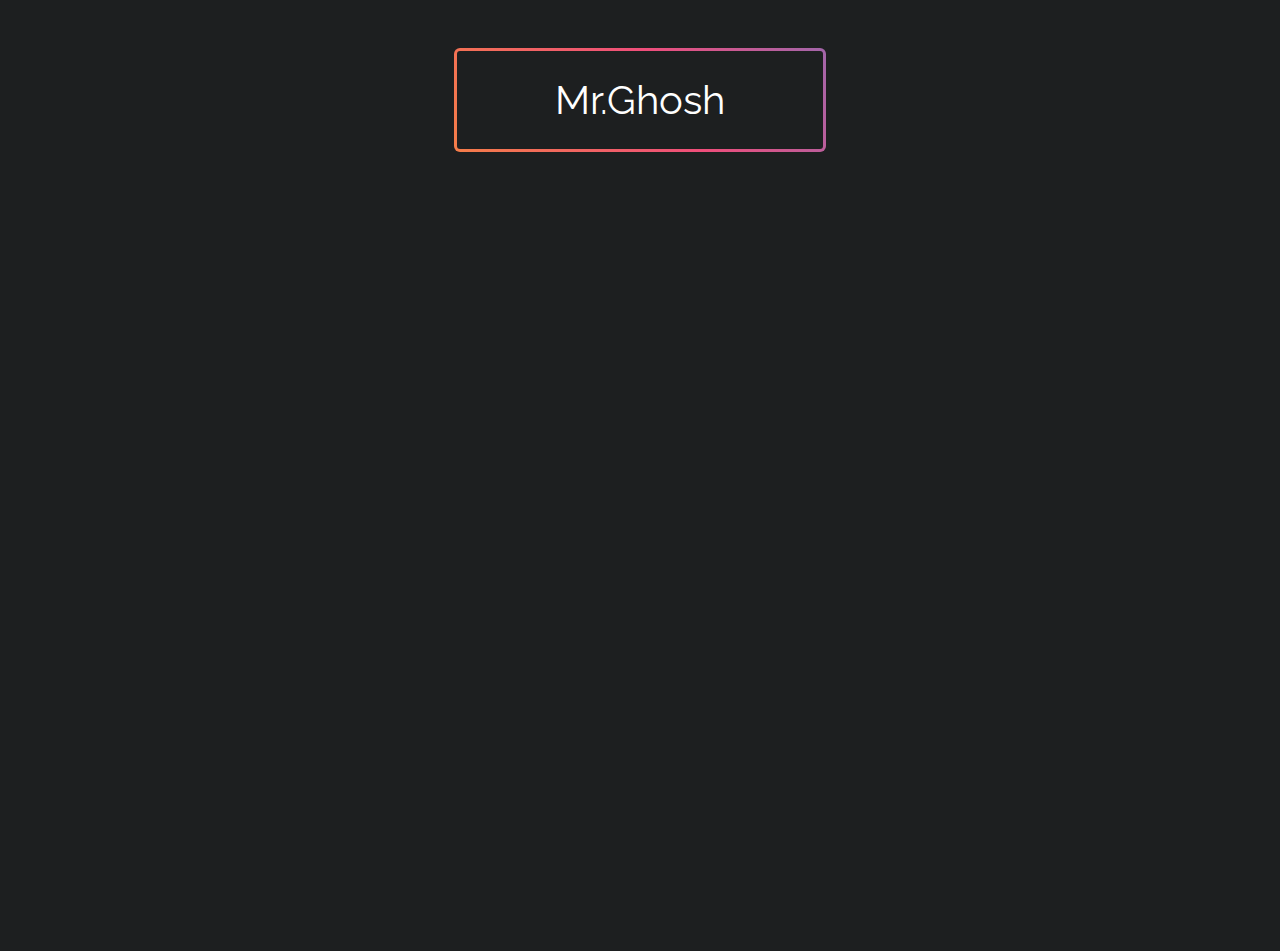
<file: index.html>
<!DOCTYPE html>
<html lang="en">

<head>
<meta name="viewport" content="width=device-width, initial-scale=1.0">
<meta charset="utf-8">
<title>Mr.Ghosh</title>
<style>
@import url('https://fonts.googleapis.com/css?family=Raleway:200');
@import url('https://fonts.googleapis.com/css?family=Inconsolata');

html, body {
  height: 100%;
}
body {
  //display: flex;
  //justify-content: center;
  //align-items: center;
  height: 100%;
  background: #1D1F20;
  overflow:hidden;
  padding-top:4%
}
#box {
  display: flex;
  align-items: center;
  justify-content: center;
  width: 25%;
  min-width:200px;
  //height: auto;
  color: white;
  font-family: 'Raleway';
  font-size: 2.5rem;
  padding:2%;
}
.gradient-border {
  --borderWidth: 3px;
  background: #1D1F20;
  position: relative;
  border-radius: var(--borderWidth);
}
.gradient-border:after {
  content: '';
  position: absolute;
  top: calc(-1 * var(--borderWidth));
  left: calc(-1 * var(--borderWidth));
  height: calc(100% + var(--borderWidth) * 2);
  width: calc(100% + var(--borderWidth) * 2);
  background: linear-gradient(60deg, #f79533, #f37055, #ef4e7b, #a166ab, #5073b8, #1098ad, #07b39b, #6fba82);
  border-radius: calc(2 * var(--borderWidth));
  z-index: -1;
  animation: animatedgradient 3s ease alternate infinite;
  background-size: 300% 300%;
}


@keyframes animatedgradient {
	0% {
		background-position: 0% 50%;
	}
	50% {
		background-position: 100% 50%;
	}
	100% {
		background-position: 0% 50%;
	}
}

.info1{
	color:white;
	font-family: 'Inconsolata', monospace;
	padding-top:2%;
	font-size: 1.5rem;
}
.info2{
	color:white;
	padding-top:4%;
	font-size: .8rem;
	font-family: 'Raleway';
}
a:link {
    color: white;
	text-decoration: none;
}
a:visited {
    color: white;
	text-decoration: none;
}
a:hover {
    color: hotpink;
	text-decoration: underline;
}

a:active {
    color: white;
	text-decoration: none;
}
</style>
</head>

<body style="margin-top: 0; padding-bottom:0;">

<center><div class="gradient-border" id="box">Mr.Ghosh</div></center>

</body>



</html>
</file>
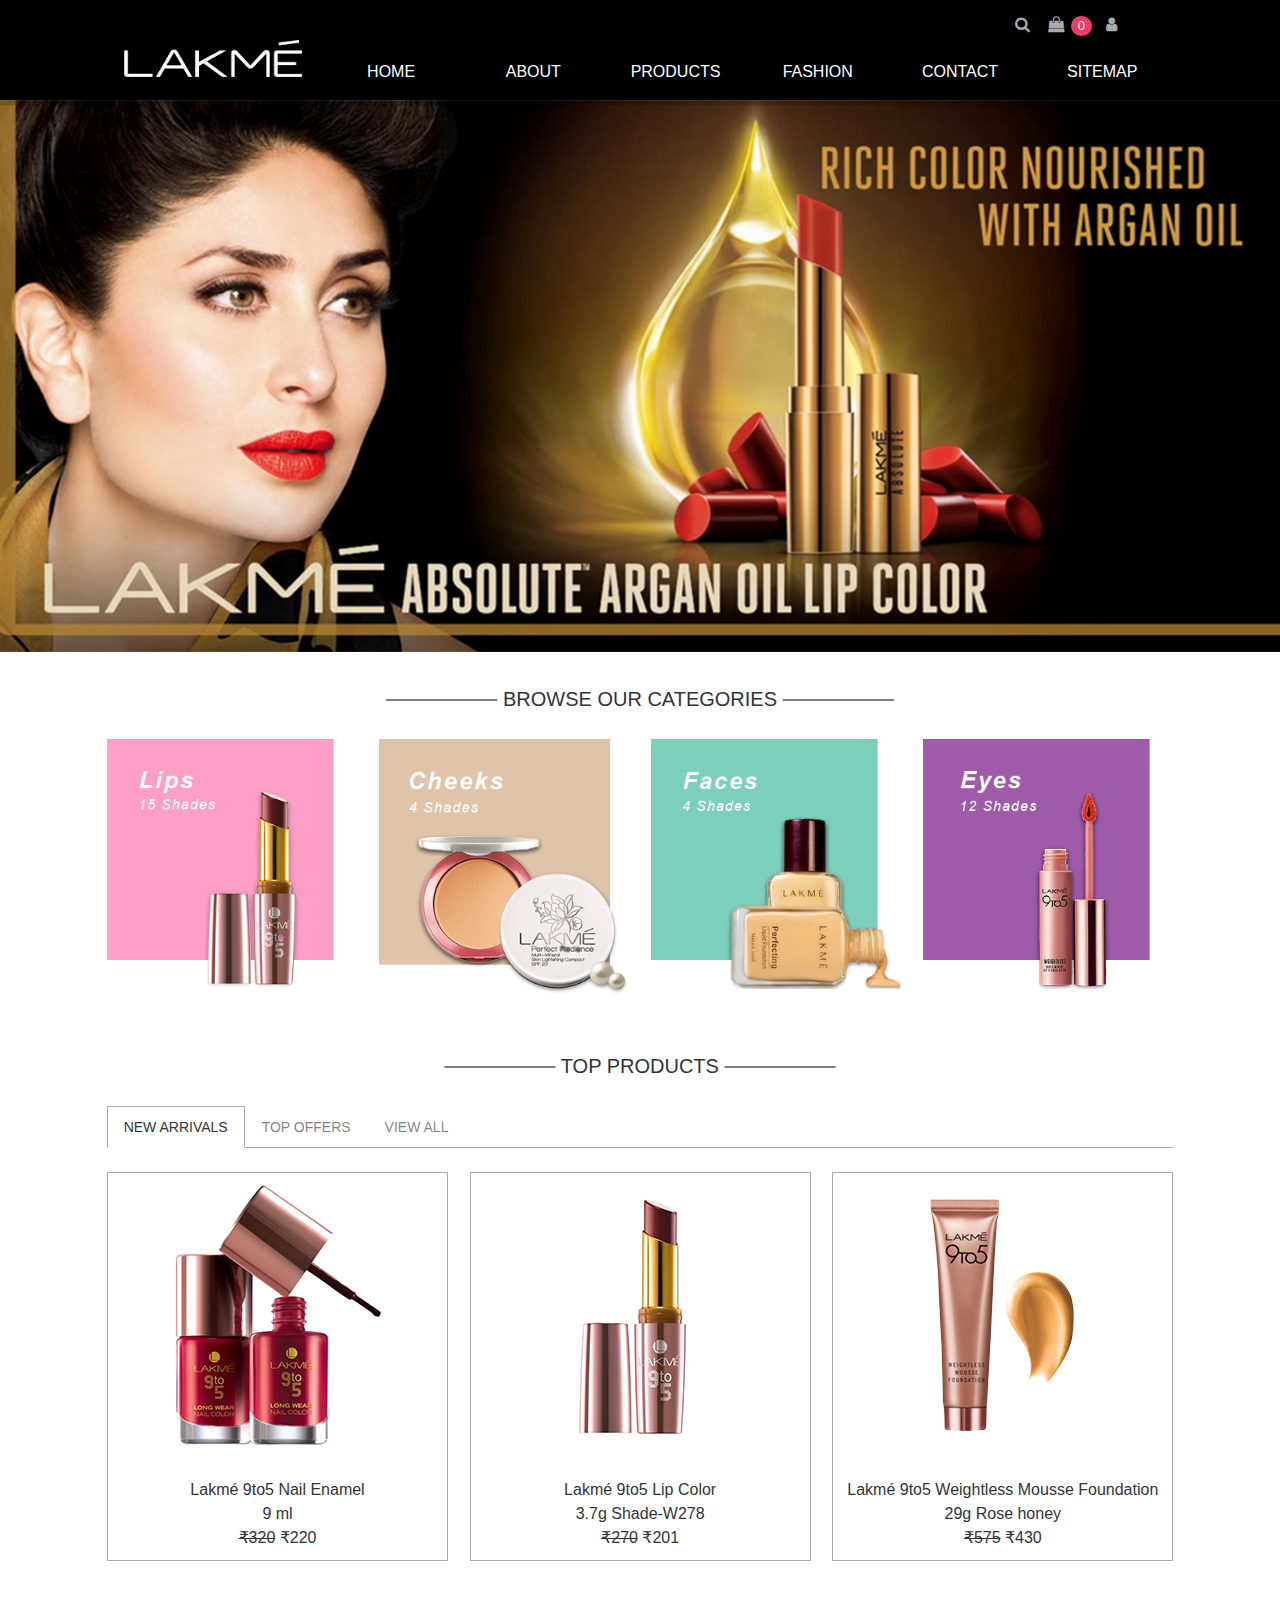
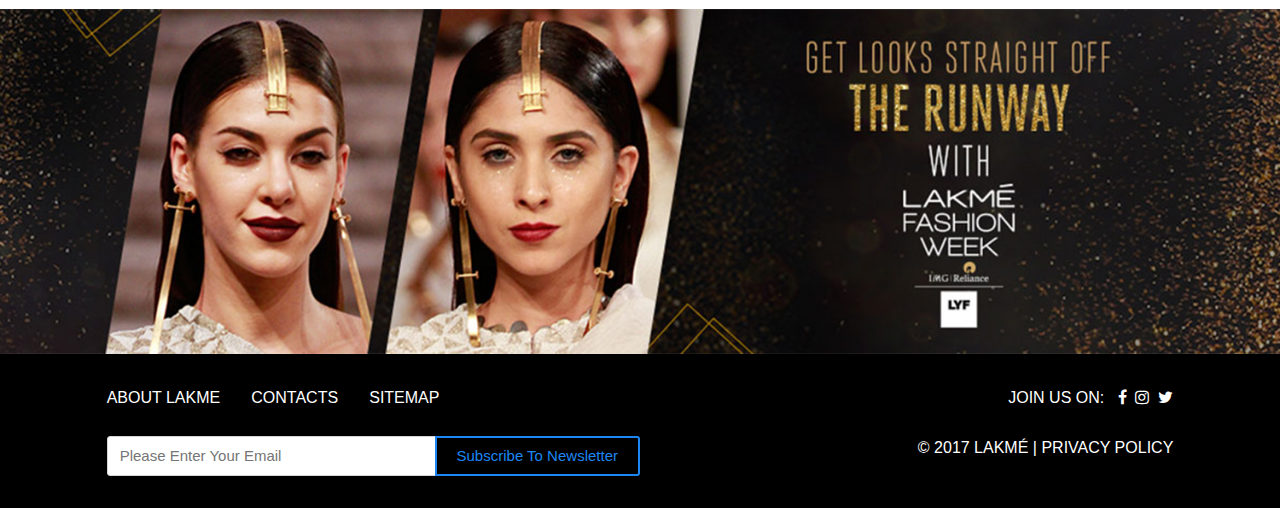
<file: projects/Arena Animation-v1/index.html>
<!doctype html>
<html>
<head>
<meta charset="utf-8">
<meta name="viewport" content="width=device-width, initial-scale=1.0, maximum-scale=1">
<title>LAKM&#201; INDIA</title>
<link type="text/css" rel="stylesheet" href="css/font-awesome.min.css" media="screen">
<link type="text/css" rel="stylesheet" href="css/kube.min.css" media="screen">
<link rel="stylesheet" href="css/wallop.css">
<link rel="stylesheet" href="css/wallop--fade.css">
<link type="text/css" rel="stylesheet" href="css/main.css" media="screen">
<script src="js/jquery.min.js"></script>
<script src="js/kube.min.js"></script>
<script src="js/wallop.min.js"></script>
</head>
<body>

<!--=============================================================================START Show header for large screens-->
<div class="row header hide-sm" data-component="sticky_disabled">
	<div class="col col-1">

	</div>
    <div class="col col-2">
		<div class="row align-center">
			<div class="col col-10 logo"><img class="logo_img" src="img/logo.png" alt="" width="200px" height="auto" border="0"/></div>
		</div>
	</div>
    <div class="col col-8">
		<div class="row header_1">
			<div class="col col-9"></br></div>
			<div class="col col-3 account">
				<span id="account_1"><i class="fa fa-search fa-white fa-fw" aria-hidden="true"></i>&nbsp&nbsp&nbsp<span onclick="show_cart_popup()"><i class="fa fa-shopping-bag fa-white fa-fw" aria-hidden="true"></i>
				<!--<span class="fa-stack">
				<i class="fa fa-circle fa-stack-2x"></i>
				<strong class="fa-stack-1x" style="color:white;" id="cart_count"></strong>
				</span>-->
				<span id="cart_count" class="label badge error">0</span></span>&nbsp&nbsp<i class="fa fa-user fa-white fa-fw" aria-hidden="true"></i></span>
			</div>
		</div>
		<div class="row header_1 menu hide-sm">
			<div class="col col-2 menu_item">HOME</div>
			<div class="col col-2 menu_item">ABOUT</div>
			<div class="col col-2 menu_item">PRODUCTS</div>
			<div class="col col-2 menu_item">FASHION</div>
			<div class="col col-2 menu_item">CONTACT</div>
			<div class="col col-2 menu_item">SITEMAP</div>
		</div>
	</div>
	<div class="col col-1"></div>
</div>
<!--END Show header for large screens=============================================================================-->

<!--=============================================================================START Show Different header in small screens-->
<div class="row show-sm" data-component="sticky">
	<div class="col col-12 sm_header1">
		<a href="#" class="sm_menu show-sm" data-component="offcanvas" data-target="#offcanvas-left"><i class="kube-menu"></i></a>&nbsp&nbsp
		<img src="img/logo.png" alt="" width="100" height="auto" border="0" />
		<span id="sm_account">
			<i class="fa fa-search fa-white fa-fw" aria-hidden="true"></i>&nbsp&nbsp<span onclick="show_cart_popup()"><i class="fa fa-shopping-bag fa-white fa-fw" aria-hidden="true"></i><span id="cart_count_sm" class="label badge error">0</span></span>&nbsp&nbsp<i class="fa fa-user fa-white fa-fw" aria-hidden="true"></i>
		</span>
	</div>
</div>
<div id="offcanvas-left" class="hide">
    <nav>
		<p style="text-align:center;"><span style='color:grey;text-decoration:line-through'><span style='color:white'>____</span></span> MENU <span style='color:grey;text-decoration:line-through'><span style='color:white'>____</span></span></p>
        <ul>
            <li><a href="" style="color:black;">HOME</a></li><br>
            <li><a href="" style="color:black;">ABOUT</a></li><br>
            <li><a href="" style="color:black;">PRODUCTS</a></li><br>
            <li><a href="" style="color:black;">FASHION WEEK</a></li><br>
            <li><a href="" style="color:black;">CONTACT</a></li><br>
            <li><a href="" style="color:black;">SITEMAP</a></li>
        </ul>
    </nav>
</div>
<!--END Show Different header in small screens=============================================================================-->

<!--=============================================================================START sticky header-->
<div class="row hide-sm" data-component="sticky" style="display:none;" id="sticky_header">
	<div class="col col-12 sm_header1">
		<a href="#" class="sm_menu show-sm_disable" data-component="offcanvas" data-target="#offcanvas-left"><i class="kube-menu"></i></a>&nbsp&nbsp
		<img src="img/logo.png" alt="" width="100" height="auto" border="0" />
		<span id="sm_account">
			<i class="fa fa-search fa-white fa-fw" aria-hidden="true"></i>&nbsp&nbsp<span onclick="show_cart_popup()"><i class="fa fa-shopping-bag fa-white fa-fw" aria-hidden="true"></i><span id="cart_count_sm" class="label badge error">0</span></span>&nbsp&nbsp<i class="fa fa-user fa-white fa-fw" aria-hidden="true"></i>
		</span>
	</div>
</div>
<div id="offcanvas-left" class="hide">
    <nav>
		<p style="text-align:center;"><span style='color:grey;text-decoration:line-through'><span style='color:white'>____</span></span> MENU <span style='color:grey;text-decoration:line-through'><span style='color:white'>____</span></span></p>
        <ul>
            <li><a href="" style="color:black;">HOME</a></li><br>
            <li><a href="" style="color:black;">ABOUT</a></li><br>
            <li><a href="" style="color:black;">PRODUCTS</a></li><br>
            <li><a href="" style="color:black;">FASHION WEEK</a></li><br>
            <li><a href="" style="color:black;">CONTACT</a></li><br>
            <li><a href="" style="color:black;">SITEMAP</a></li>
        </ul>
    </nav>
</div>
<!--END START sticky header=============================================================================-->

<!--=============================================================================START Slide banner-->
<div class="row"><div class="col col-12">
	<div class="Wallop Wallop--fade">
		<div class="Wallop-item"><img src="img/ban1.jpg" alt=""/></div>
		<div class="Wallop-item"><img src="img/ban2.jpg" alt=""/></div>
		<div class="Wallop-item"><img src="img/ban3.jpg" alt=""/></div>
	 </div>
	<script>
	var wallopEl = document.querySelector('.Wallop');
	var wallop = new Wallop(wallopEl);
	autoplay(5000);
	function autoplay(interval) {
	  var lastTime = 0;  
	  function frame(timestamp) {
		var update = timestamp - lastTime >= interval;
		if (update) {
		  wallop.next();
		  lastTime = timestamp;
		}
		requestAnimationFrame(frame);
	  }
	  requestAnimationFrame(frame);
	};
	</script>
</div></div>
<!--END Slide banner=============================================================================-->
<br>
<!--=============================================================================START browse category-->
<div class="row"><div class="col col-12 large" style="text-align:center;"><span style='color:grey;text-decoration:line-through'><span style='color:white' class="hide-sm">__________</span></span><font size=""> BROWSE OUR CATEGORIES </font><span style='color:grey;text-decoration:line-through'><span style='color:white' class="hide-sm">__________</span></span></div></div><br>
<div class="row">
	<div class="col col-1"></div>
	<div class="col col-10">
		<div class="row gutters">
			
			<div class="col col-3 home_browse_category"><img src="img/1.png" alt="" width="" height="" border="0" /></div>
			<div class="col col-3 home_browse_category"><img src="img/2.png" alt="" width="" height="" border="0" /></div>
			<div class="col col-3 home_browse_category"><img src="img/4.png" alt="" width="" height="" border="0" /></div>
			<div class="col col-3 home_browse_category"><img src="img/3.png" alt="" width="" height="" border="0" /></div>
			
		</div>
	</div>
	<div class="col col-1"></div>
</div>
<!--END browse category=============================================================================-->

<!--=============================================================================START products tab hidden on small screen-->
<br class="hide-sm"><br class="hide-sm"><div class="row hide-sm"><div class="col col-12 large" style="text-align:center;"><span style='color:grey;text-decoration:line-through'><span style='color:white' class="hide-sm">__________</span></span><font size=""> TOP PRODUCTS </font><span style='color:grey;text-decoration:line-through'><span style='color:white' class="hide-sm">__________</span></span></div></div><br>

<div class="row hide-sm">
<div class="col col-1"></div>
<div class="col col-10">
	<nav class="tabs" data-component="tabs">
		<ul>
			<li class="active"><a href="#tab1">NEW ARRIVALS</a></li>
			<li><a href="#tab2">TOP OFFERS</a></li>
			<li><a href="#tab3">VIEW ALL</a></li>
		</ul>
	</nav>
	<div id="tab1">
		<!--<div class="homepage_product">
			<div class="homepage_product_1">
				<div class="homepage_product_1_img"><img src="nail.jpg" alt="" width="" height="" border="0" /></div>
				<div class="homepage_product_1_desc"></div>
			</div>
		</div>
		<div class="homepage_product">
			<div class="homepage_product_1">
				<div class="homepage_product_1_img"><img src="lipstick.jpg" alt="" width="" height="" border="0" /></div>
				<div class="homepage_product_1_desc"></div>
			</div>
		</div>
		<div class="homepage_product">
			<div class="homepage_product_1">
				<div class="homepage_product_1_img"><img src="foundation.jpg" alt="" width="" height="" border="0" /></div>
				<div class="homepage_product_1_desc"></div>
			</div>
		</div>-->
		<div class="row gutters">
			<div class="col col-4 home_prod_box"><img src="img/nail.jpg" alt="" width="" height="" border="0" /><br><br>Lakm&#233; 9to5 Nail Enamel<br>9 ml<br><s>&#8377;320</s> &#8377;220</div>
			<div class="col col-4 home_prod_box"><img src="img/lipstick.jpg" alt="" width="" height="" border="0" /><br><br>Lakm&#233; 9to5 Lip Color<br>3.7g Shade-W278<br><s>&#8377;270</s> &#8377;201</div>
			<div class="col col-4 home_prod_box"><img src="img/foundation.jpg" alt="" width="" height="" border="0" /><br><br>Lakm&#233; 9to5 Weightless Mousse Foundation<br>29g Rose honey<br><s>&#8377;575</s> &#8377;430</div>
		</div>
	</div>
	<div id="tab2">
		<div class="row gutters">
			<div class="col col-4 home_prod_box"><img src="img/foundation.jpg" alt="" width="" height="" border="0" /><br><br>Lakm&#233; 9to5 Weightless Mousse Foundation<br>29g Rose honey<br><s>&#8377;575</s> &#8377;430</div>
			<div class="col col-4 home_prod_box"><img src="img/nail.jpg" alt="" width="" height="" border="0" /><br><br>Lakm&#233; 9to5 Nail Enamel<br>9 ml<br><s>&#8377;320</s> &#8377;220</div>
			<div class="col col-4 home_prod_box"><img src="img/lipstick.jpg" alt="" width="" height="" border="0" /><br><br>Lakm&#233; 9to5 Lip Color<br>3.7g Shade-W278<br><s>&#8377;270</s> &#8377;201</div>
		</div>
	</div>
	<div id="tab3">
		<div class="row gutters">
			<div class="col col-4 home_prod_box"><img src="img/lipstick.jpg" alt="" width="" height="" border="0" /><br><br>Lakm&#233; 9to5 Lip Color<br>3.7g Shade-W278<br><s>&#8377;270</s> &#8377;201</div>
			<div class="col col-4 home_prod_box"><img src="img/foundation.jpg" alt="" width="" height="" border="0" /><br><br>Lakm&#233; 9to5 Weightless Mousse Foundation<br>29g Rose honey<br><s>&#8377;575</s> &#8377;430</div>
			<div class="col col-4 home_prod_box"><img src="img/nail.jpg" alt="" width="" height="" border="0" /><br><br>Lakm&#233; 9to5 Nail Enamel<br>9 ml<br><s>&#8377;320</s> &#8377;220</div>
	</div>
	</div>
</div>
<div class="col col-1"></div>
</div>
<!--END products tab hidden on small screen=============================================================================-->

<br class="hide-sm"><br class="hide-sm">
<div class="row fashion">
	<a href="#"><img src="img/fashion week.jpg" width="100%" alt=""></a>
</div>

<div class="row footer">
	<div class="col col-1"></div>
	<div class="col col-5 footer_menu">
		<span class="footer_menu_item">ABOUT LAKME</span>
		<span class="footer_menu_item">CONTACTS</span>
		<span class="footer_menu_item">SITEMAP</span>
	</div>
	<div class="col col-5 footer_social">
		<span class="">JOIN US ON: &nbsp&nbsp<i class="fa fa-facebook" aria-hidden="true"></i>&nbsp&nbsp<i class="fa fa-instagram" aria-hidden="true"></i>&nbsp&nbsp<i class="fa fa-twitter" aria-hidden="true"></i></span>
	</div>
	<div class="col col-1"></div>
</div>
<div class="row footer">
	<div class="col col-1"></div>
	<div class="col col-5 footer_newsletter">
		<form method="post" action="" class="form">
			<div class="form-item">
				<div class="append">
					<input type="text" name="search" placeholder="Please Enter Your Email">
					<button class="button outline">Subscribe To Newsletter</button>
				</div>
			</div>
		</form>
	</div>
	<div class="col col-5 footer_copyright">
		<span class="">&copy 2017 LAKM&#201 | PRIVACY POLICY</span>
	</div>
	<div class="col col-1"></div>
</div>

<script>
$(window).scroll(function(){
    var scrollPos = $(document).scrollTop();
    //console.log(scrollPos);
	if(scrollPos>=100)document.getElementById("sticky_header").style.display = "block";
	if(scrollPos<100)document.getElementById("sticky_header").style.display = "none";
});
</script>
</body>
</html>
</file>
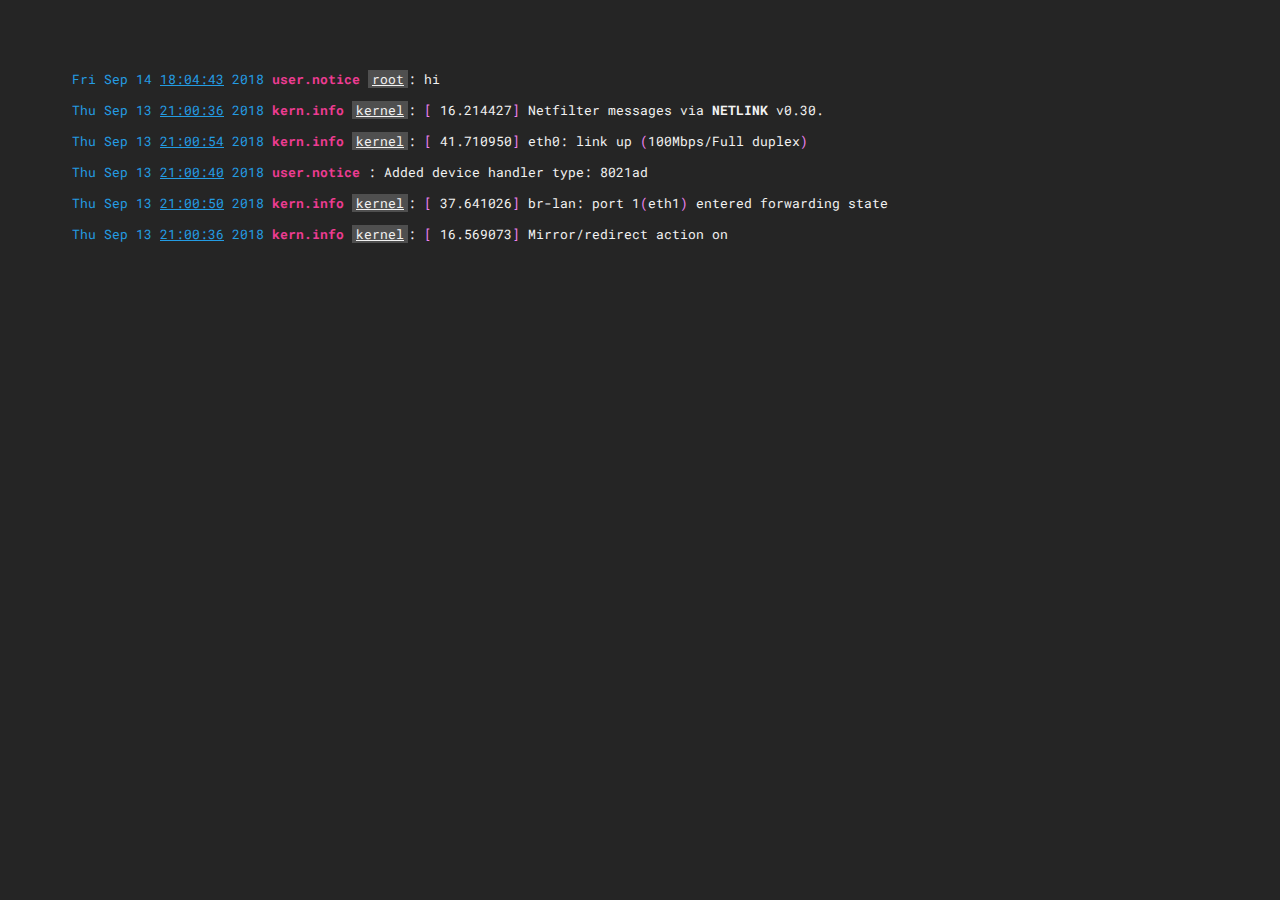
<file: projects/logviewer/index.html>
<!--
===========================TODO=======================================
1. change color. different color for info, debug, critical etc.
http://www.tedmontgomery.com/tutorial/clrctgBL.html

2. scroll up little bit buggy because we are deleting the old messages. deleting messages reduces the scrollTop value. we can also use a dedicated button for pause and run instead

3. search feature

4. an option to clear whole screen

-->
<html>
<head>
<link href="https://fonts.googleapis.com/css?family=Source+Code+Pro" rel="stylesheet">
<link href="https://fonts.googleapis.com/css?family=Roboto+Mono" rel="stylesheet">
<style>
body{
  background-color:#252525;
  color:#f2f2f2;
  padding-left:5%;
  padding-right:5%;
  margin-bottom:2%;
  font-family: 'Roboto Mono', monospace;
  font-size:small;
}
#logviewer{
  margin-top:5%;
  overflow-y: scroll;
  height:80%;
}
#info-box {
	color:black;
	padding: 5px;
	background: #fafafa;
}
.date-time{
	color: #249CE3;
}
.message-level{
	color: #EE3C93;
}
.path{
	color: orange;
}
.ip{
	padding-left:4px;
	padding-right:4px;
	background: #60FF60;
	color:black;
}
.mac{
	padding-left:4px;
	padding-right:4px;
	background: cyan;
	color:black;
	
}
.bracket{
	color: violet;
}
.capital{
	font-weight:bold;
	
}
.quote{
	color:#FFFF36;
}
.url{
	color: pink;
}
.kernel{
	background:#CB0000;
	color:black;
	padding-left:4px;
	padding-right:4px;
}
.tag{
	text-decoration:underline;
	background:#4f4f4f;
	padding-left:4px;
	padding-right:4px;
}

::-webkit-scrollbar {
    width: 10px;
}
::-webkit-scrollbar-track {
    background: #f1f1f1; 
	border-radius: 10px;
}
::-webkit-scrollbar-thumb {
    background: #888; 
	border-radius: 10px;
}
::-webkit-scrollbar-thumb:hover {
    background: #555; 
}
</style>
</head>
<body>
<!--DATE HOSTNAME TAG: MESSAGE-->
<div id="logviewer">
	
</div>
<div id="info-box" style="display: none;" onclick="document.getElementById('info-box').style.display='none';document.getElementById('logviewer').lastChild.scrollIntoView(false);mouseup=false;unreadCount=0;document.getElementById('unread_count').innerHTML=''"><center><b>Click here to return to live view <span id="unread_count"></span></b></center></div>
<!--<div id="scroll"></div>
<span style="color: #249CE3">Text007_hi</span><span style="color: #E2AB00">Text007_hi</span><span style="color: #30BCAD">Text007_hi</span><span style="color: #EE3C93">Text007_hi</span><span style="color: #FFFF36">Text007_hi</span><span style="color: #60FF60">Text007_hi</span>-->
<script>
alert("This is just for demonstration. Random log messages are being shown every 100ms.");
var mouseup=false, count=0, unreadCount=0, lastScrollTop = 0;
const parent = document.getElementById('logviewer');

/*window.addEventListener('wheel', function(e) {
  if (e.deltaY < 0) {
    mouseup=true;
	document.getElementById('info-box').style.display='block'
  }
});*/

<!--BELOW https://stackoverflow.com/questions/31223341/detecting-scroll-direction-->
var lastScrollTop = 0;
parent.addEventListener("scroll", function(){ // or window.addEventListener("scroll"....
   var st = parent.scrollTop;
   //document.getElementById('scroll').innerHTML=st;
   if (lastScrollTop-st>=20){
      mouseup=true;
	  document.getElementById('info-box').style.display='block'
	}
   lastScrollTop = st <= 0 ? 0 : st; // For Mobile or negative scrolling
}, false);


function getMessage(){
	var index=Math.floor(Math.random() * lines.length)
	var formattedMessage=formatMessage(lines[index])
	
	var node = document.createElement("p");
	node.innerHTML=formattedMessage;
	parent.appendChild(node);
	if(!mouseup)parent.lastChild.scrollIntoView(false)
	<!--SEE ALSO https://stackoverflow.com/questions/25505778/automatically-scroll-down-chat-div -->
	count++
	if (count>=500 && !mouseup){
		parent.removeChild(parent.getElementsByTagName('p')[0]);
	}
	if (mouseup){
			unreadCount++;
			document.getElementById("unread_count").innerHTML=" ("+unreadCount+"+ New events)";
	}
}
setInterval(getMessage, 100);
function formatMessage(message){
	//text within quote
	regexp = /(['"][\w-\.]+['"])/gi
	var result = message.replace(regexp, '<span class="quote">$1</span>')
	//date-time
	var regexp = /(^.+?)(\d{2}:\d{2}:\d{2})(\s\d{4})/i
	var result = result.replace(regexp, '<span class="date-time">$1<u>$2</u>$3</span>')
	//process tag ==NOT ALL BROWSERS SUPPORT POSITIVE OR NEGATIVE LOOK BEHIND==
	regexp = /(?<=\.(?:debug|info|notice|warn|err|crit|alert|emerg)\s)([\w\[\]-]+?)(?=:)/i
	result = result.replace(regexp, '<span class="tag">$1</span>')
	//message type
	regexp = /(\b[\w]+?\.(?:debug|info|notice|warn|err|crit|alert|emerg))/i
	result = result.replace(regexp, '<b><span class="message-level">$1</span></b>')
	//path
	var regexp = /(\/(?:bin|boot|dev|etc|home|lib|media|mnt|opt|proc|root|sbin|srv|tmp|usr|initrd|var|lost\+found)[\/\.\w-]*)/gi
	var result = result.replace(regexp, '<span class="path">$1</span>')
	//ip
	var regexp = /(\b[\d]{1,3}\.[\d]{1,3}\.[\d]{1,3}\.[\d]{1,3}[:]*[\d]{0,5}\b)/gi
	var result = result.replace(regexp, '<span class="ip">$1</span>')
	//mac
	var regexp = /(\b[a-fA-F\d]{2}[:-][a-fA-F\d]{2}[:-][a-fA-F\d]{2}[:-][a-fA-F\d]{2}[:-][a-fA-F\d]{2}[:-][a-fA-F\d]{2}\b)/gi
	var result = result.replace(regexp, '<span class="mac">$1</span>')
	//third bracket and colon
	var regexp = /([\[\]\(\)])/gi
	var result = result.replace(regexp, '<span class="bracket">$1</span>')
	//url and email
	regexp = /((?:http(?:s)?:\/\/.)?(?:www\.)?[-a-zA-Z0-9@:%._\+~#=]{2,256}\.[a-z]{2,6}\b(?:[-a-zA-Z0-9@:%_\+.~#?&//=]*)(?!<\/span>))/gi
	result = result.replace(regexp, '<span class="url">$1</span>')
	//letter-digit in capital
	regexp = /(\b[0-9]*[A-Z]{1}[A-Z0-9-_]{1,}[A-Z0-9]{1}\b)/g
	result = result.replace(regexp, '<span class="capital">$1</span>')
	

	return result
}

/*
var lines=log.split("\n")
for(var x in lines){
	//text within quote
	regexp = /(['"][\w-\.]+['"])/gi
	var result = lines[x].replace(regexp, '<span style="color: grey">$1</span>')
}
*/

var log=`Fri Sep 14 17:25:00 2018 cron.info crond[2398]: USER root pid 22185 cmd killall -HUP dnsmasq
Fri Sep 14 17:25:00 2018 cron.info crond[2398]: USER root pid 22186 cmd /usr/sbin/ff_olsr_watchdog
Fri Sep 14 17:25:00 2018 daemon.info dnsmasq[1994]: read /etc/hosts - 4 addresses
Fri Sep 14 17:25:00 2018 daemon.info dnsmasq[1994]: read /tmp/hosts/dhcp.cfg02411c - 2 addresses
Fri Sep 14 17:25:00 2018 daemon.info dnsmasq-dhcp[1994]: read /etc/ethers - 0 addresses
Fri Sep 14 18:04:43 2018 user.notice root: hi
Fri Sep 14 17:04:48 2018 daemon.info hostapd: wlan0: STA 28:d3:47:d2:fa:64 WPA: group key handshake completed (RSN)
Fri Sep 14 17:04:48 2018 daemon.info hostapd: wlan0: STA 4c:49:5c:61:db:4a WPA: group key handshake completed (RSN)
Fri Sep 14 17:04:51 2018 daemon.notice hostapd: wlan0: AP-STA-DISCONNECTED 40:41:da:17:3b:b8
Fri Sep 14 17:04:56 2018 daemon.info hostapd: wlan0: STA 40:41:da:17:3b:b8 IEEE 802.11: deauthenticated due to local deauth request
Fri Sep 14 17:05:11 2018 daemon.info hostapd: wlan0: STA 40:41:da:17:3b:b8 IEEE 802.11: authenticated
Fri Sep 14 17:05:11 2018 daemon.info hostapd: wlan0: STA 40:41:da:17:3b:b8 IEEE 802.11: associated (aid 2)
Fri Sep 14 17:05:11 2018 daemon.notice hostapd: wlan0: AP-STA-CONNECTED 40:41:da:17:3b:b8
Fri Sep 14 17:05:11 2018 daemon.info hostapd: wlan0: STA 40:41:da:17:3b:b8 RADIUS: starting accounting session 4A05F64E351F25A8
Fri Sep 14 17:05:11 2018 daemon.info hostapd: wlan0: STA 40:41:da:17:3b:b8 WPA: pairwise key handshake completed (RSN)
Fri Sep 14 17:05:12 2018 daemon.info dnsmasq-dhcp[1994]: DHCPREQUEST(br-lan) 192.168.8.105 40:41:da:17:3b:b8
Fri Sep 14 17:05:12 2018 daemon.info dnsmasq-dhcp[1994]: DHCPACK(br-lan) 192.168.8.105 40:41:da:17:3b:b8
Thu Sep 13 21:00:36 2018 kern.info kernel: [   10.761905] eth0: link up (100Mbps/Full duplex)
Thu Sep 13 21:00:36 2018 kern.info kernel: [   10.765028] IPv6: ADDRCONF(NETDEV_CHANGE): eth0: link becomes ready
Thu Sep 13 21:00:36 2018 kern.notice kernel: [   11.150834] jffs2: notice: (410) jffs2_build_xattr_subsystem: complete building xattr subsystem, 1 of xdatum (1 unchecked, 0 orphan) and 1 of xref (0 dead, 0 orphan) found.
Thu Sep 13 21:00:36 2018 user.info kernel: [   11.169967] mount_root: switching to jffs2 overlay
Thu Sep 13 21:00:36 2018 user.warn kernel: [   11.189594] urandom-seed: Seeding with /etc/urandom.seed
Thu Sep 13 21:00:36 2018 kern.info kernel: [   11.456150] eth0: link down
Thu Sep 13 21:00:36 2018 user.info kernel: [   11.477408] procd: - early -
Thu Sep 13 21:00:36 2018 user.info kernel: [   11.478984] procd: - watchdog -
Thu Sep 13 21:00:36 2018 user.info kernel: [   12.350825] procd: - watchdog -
Thu Sep 13 21:00:36 2018 user.info kernel: [   12.352938] procd: - ubus -
Thu Sep 13 21:00:36 2018 kern.notice kernel: [   12.956507] random: ubusd: uninitialized urandom read (4 bytes read, 22 bits of entropy available)
Thu Sep 13 21:00:36 2018 kern.notice kernel: [   12.976101] random: ubusd: uninitialized urandom read (4 bytes read, 22 bits of entropy available)
Thu Sep 13 21:00:36 2018 user.info kernel: [   13.183678] procd: - init -
Thu Sep 13 21:00:36 2018 kern.notice kernel: [   14.219780] random: jshn: uninitialized urandom read (4 bytes read, 24 bits of entropy available)
Thu Sep 13 21:00:36 2018 kern.notice kernel: [   14.429536] random: ubusd: uninitialized urandom read (4 bytes read, 24 bits of entropy available)
Thu Sep 13 21:00:36 2018 kern.notice kernel: [   14.452825] random: ubus: uninitialized urandom read (4 bytes read, 24 bits of entropy available)
Thu Sep 13 21:00:36 2018 user.info kernel: [   15.249508] kmodloader: loading kernel modules from /etc/modules.d/
Thu Sep 13 21:00:36 2018 kern.info kernel: [   15.820641] ntfs: driver 2.1.32 [Flags: R/O MODULE].
Thu Sep 13 21:00:36 2018 kern.info kernel: [   15.866726] Initializing XFRM netlink socket
Thu Sep 13 21:00:36 2018 kern.info kernel: [   15.884331] NET: Registered protocol family 15
Thu Sep 13 21:00:36 2018 kern.info kernel: [   15.894146] tun: Universal TUN/TAP device driver, 1.6
Thu Sep 13 21:00:36 2018 kern.info kernel: [   15.897750] tun: (C) 1999-2004 Max Krasnyansky <maxk@qualcomm.com>
Thu Sep 13 21:00:36 2018 kern.info kernel: [   16.024601] l2tp_core: L2TP core driver, V2.0
Thu Sep 13 21:00:36 2018 kern.info kernel: [   16.043057] l2tp_netlink: L2TP netlink interface
Thu Sep 13 21:00:36 2018 kern.info kernel: [   16.065108] gre: GRE over IPv4 demultiplexor driver
Thu Sep 13 21:00:36 2018 kern.info kernel: [   16.075139] ip_gre: GRE over IPv4 tunneling driver
Thu Sep 13 21:00:36 2018 kern.info kernel: [   16.114734] ip6_tables: (C) 2000-2006 Netfilter Core Team
Thu Sep 13 21:00:36 2018 kern.info kernel: [   16.214427] Netfilter messages via NETLINK v0.30.
Thu Sep 13 21:00:36 2018 kern.info kernel: [   16.236343] ip_set: protocol 6
Thu Sep 13 21:00:36 2018 kern.info kernel: [   16.356221] i2c /dev entries driver
Thu Sep 13 21:00:36 2018 kern.info kernel: [   16.386160] Linux video capture interface: v2.00
Thu Sep 13 21:00:36 2018 kern.info kernel: [   16.541440] u32 classifier
Thu Sep 13 21:00:36 2018 kern.info kernel: [   16.542697]     input device check on
Thu Sep 13 21:00:36 2018 kern.info kernel: [   16.546341]     Actions configured
Thu Sep 13 21:00:36 2018 kern.info kernel: [   16.569073] Mirror/redirect action on
Thu Sep 13 21:00:36 2018 kern.info kernel: [   16.602941] nf_conntrack version 0.5.0 (940 buckets, 3760 max)
Thu Sep 13 21:00:36 2018 kern.info kernel: [   16.747498] fuse init (API version 7.23)
Thu Sep 13 21:00:36 2018 kern.info kernel: [   16.786188] arp_tables: (C) 2002 David S. Miller
Thu Sep 13 21:00:36 2018 kern.info kernel: [   16.810566] usbcore: registered new interface driver cdc_acm
Thu Sep 13 21:00:36 2018 kern.info kernel: [   16.814777] cdc_acm: USB Abstract Control Model driver for USB modems and ISDN adapters
Thu Sep 13 21:00:36 2018 kern.info kernel: [   16.854273] usbcore: registered new interface driver cdc_wdm
Thu Sep 13 21:00:36 2018 kern.info kernel: [   16.866559] Loading modules backported from Linux version wt-2017-01-31-0-ge882dff19e7f
Thu Sep 13 21:00:36 2018 kern.info kernel: [   16.873170] Backport generated by backports.git backports-20160324-13-g24da7d3c
Thu Sep 13 21:00:36 2018 kern.info kernel: [   16.955181] ip_tables: (C) 2000-2006 Netfilter Core Team
Thu Sep 13 21:00:36 2018 kern.info kernel: [   16.965441] usbcore: registered new interface driver ipheth
Thu Sep 13 21:00:36 2018 kern.info kernel: [   17.225027] usbcore: registered new interface driver usbserial
Thu Sep 13 21:00:36 2018 kern.info kernel: [   17.229557] usbcore: registered new interface driver usbserial_generic
Thu Sep 13 21:00:36 2018 kern.info kernel: [   17.236151] usbserial: USB Serial support registered for generic
Thu Sep 13 21:00:36 2018 kern.info kernel: [   17.444733] xt_time: kernel timezone is -0000
Thu Sep 13 21:00:36 2018 kern.info kernel: [   17.465828] usbcore: registered new interface driver cdc_ether
Thu Sep 13 21:00:36 2018 kern.info kernel: [   17.479866] usbcore: registered new interface driver cdc_ncm
Thu Sep 13 21:00:36 2018 kern.info kernel: [   17.633168] usbcore: registered new interface driver cp210x
Thu Sep 13 21:00:36 2018 kern.info kernel: [   17.637420] usbserial: USB Serial support registered for cp210x
Thu Sep 13 21:00:36 2018 kern.info kernel: [   17.682234] gspca_main: v2.14.0 registered
Thu Sep 13 21:00:36 2018 kern.info kernel: [   17.702719] usbcore: registered new interface driver sonixb
Thu Sep 13 21:00:36 2018 kern.info kernel: [   17.720342] usbcore: registered new interface driver sonixj
Thu Sep 13 21:00:36 2018 kern.info kernel: [   17.746527] usbcore: registered new interface driver gspca_zc3xx
Thu Sep 13 21:00:36 2018 kern.info kernel: [   17.773154] usbcore: registered new interface driver huawei_cdc_ncm
Thu Sep 13 21:00:36 2018 kern.info kernel: [   18.025314] PPP generic driver version 2.4.2
Thu Sep 13 21:00:36 2018 kern.info kernel: [   18.042190] PPP MPPE Compression module registered
Thu Sep 13 21:00:36 2018 kern.info kernel: [   18.053685] NET: Registered protocol family 24
Thu Sep 13 21:00:36 2018 kern.info kernel: [   18.073123] PPTP driver version 0.8.5
Thu Sep 13 21:00:36 2018 kern.info kernel: [   18.086743] usbcore: registered new interface driver qmi_wwan
Thu Sep 13 21:00:36 2018 kern.info kernel: [   18.107487] usbcore: registered new interface driver rndis_host
Thu Sep 13 21:00:36 2018 kern.info kernel: [   18.130241] usbcore: registered new interface driver sierra
Thu Sep 13 21:00:36 2018 kern.info kernel: [   18.134618] usbserial: USB Serial support registered for Sierra USB modem
Thu Sep 13 21:00:36 2018 kern.info kernel: [   18.168793] usbcore: registered new interface driver sierra_net
Thu Sep 13 21:00:36 2018 kern.info kernel: [   18.202310] usbcore: registered new interface driver usb_serial_simple
Thu Sep 13 21:00:36 2018 kern.info kernel: [   18.207529] usbserial: USB Serial support registered for carelink
Thu Sep 13 21:00:36 2018 kern.info kernel: [   18.213703] usbserial: USB Serial support registered for zio
Thu Sep 13 21:00:36 2018 kern.info kernel: [   18.219226] usbserial: USB Serial support registered for funsoft
Thu Sep 13 21:00:36 2018 kern.info kernel: [   18.225323] usbserial: USB Serial support registered for flashloader
Thu Sep 13 21:00:36 2018 kern.info kernel: [   18.231606] usbserial: USB Serial support registered for google
Thu Sep 13 21:00:36 2018 kern.info kernel: [   18.386795] usbcore: registered new interface driver uvcvideo
Thu Sep 13 21:00:36 2018 kern.info kernel: [   18.391157] USB Video Class driver (1.1.1)
Thu Sep 13 21:00:36 2018 kern.info kernel: [   18.563515] usbcore: registered new interface driver cdc_mbim
Thu Sep 13 21:00:36 2018 kern.info kernel: [   18.589889] l2tp_ppp: PPPoL2TP kernel driver, V2.0
Thu Sep 13 21:00:36 2018 kern.info kernel: [   18.608740] usbcore: registered new interface driver option
Thu Sep 13 21:00:36 2018 kern.info kernel: [   18.613153] usbserial: USB Serial support registered for GSM modem (1-port)
Thu Sep 13 21:00:36 2018 kern.debug kernel: [   18.700157] ath: EEPROM regdomain: 0x0
Thu Sep 13 21:00:36 2018 kern.debug kernel: [   18.700190] ath: EEPROM indicates default country code should be used
Thu Sep 13 21:00:36 2018 kern.debug kernel: [   18.700204] ath: doing EEPROM country->regdmn map search
Thu Sep 13 21:00:36 2018 kern.debug kernel: [   18.700233] ath: country maps to regdmn code: 0x3a
Thu Sep 13 21:00:36 2018 kern.debug kernel: [   18.700249] ath: Country alpha2 being used: US
Thu Sep 13 21:00:36 2018 kern.debug kernel: [   18.700263] ath: Regpair used: 0x3a
Thu Sep 13 21:00:36 2018 kern.debug kernel: [   18.712442] ieee80211 phy0: Selected rate control algorithm 'minstrel_ht'
Thu Sep 13 21:00:36 2018 kern.info kernel: [   18.720685] ieee80211 phy0: Atheros AR9330 Rev:1 mem=0xb8100000, irq=2
Thu Sep 13 21:00:36 2018 user.info kernel: [   18.781551] kmodloader: done loading kernel modules from /etc/modules.d/
Thu Sep 13 21:00:39 2018 daemon.notice procd: /etc/rc.d/S19initswitch: uci: Entry not found
Thu Sep 13 21:00:39 2018 daemon.notice procd: /etc/rc.d/S19initswitch: uci: Entry not found
Thu Sep 13 21:00:40 2018 user.notice : Added device handler type: 8021ad
Thu Sep 13 21:00:40 2018 user.notice : Added device handler type: 8021q
Thu Sep 13 21:00:40 2018 user.notice : Added device handler type: macvlan
Thu Sep 13 21:00:42 2018 cron.info crond[1349]: crond (busybox 1.25.1) started, log level 8
Thu Sep 13 21:00:43 2018 authpriv.info dropbear[1371]: Not backgrounding
Thu Sep 13 21:00:46 2018 daemon.notice procd: /etc/rc.d/S50mjpg-streamer: /etc/rc.d/S50mjpg-streamer: device '/dev/video0' does not exist
Thu Sep 13 21:00:49 2018 daemon.err insmod: module is already loaded - xt_multiport
Thu Sep 13 21:00:49 2018 daemon.err insmod: module is already loaded - xt_connmark
Thu Sep 13 21:00:50 2018 kern.info kernel: [   37.476390] IPv6: ADDRCONF(NETDEV_UP): lo: link is not ready
Thu Sep 13 21:00:50 2018 kern.info kernel: [   37.498183] IPv6: ADDRCONF(NETDEV_UP): eth0: link is not ready
Thu Sep 13 21:00:50 2018 kern.info kernel: [   37.526691] IPv6: ADDRCONF(NETDEV_UP): eth1: link is not ready
Thu Sep 13 21:00:50 2018 kern.info kernel: [   37.603679] device eth1 entered promiscuous mode
Thu Sep 13 21:00:50 2018 kern.info kernel: [   37.636942] br-lan: port 1(eth1) entered forwarding state
Thu Sep 13 21:00:50 2018 kern.info kernel: [   37.641026] br-lan: port 1(eth1) entered forwarding state
Thu Sep 13 21:00:50 2018 daemon.notice netifd: Interface 'lan' is enabled
Thu Sep 13 21:00:50 2018 daemon.notice netifd: Interface 'lan' is setting up now
Thu Sep 13 21:00:50 2018 daemon.notice netifd: Interface 'lan' is now up
Thu Sep 13 21:00:50 2018 daemon.notice netifd: Interface 'loopback' is enabled
Thu Sep 13 21:00:50 2018 daemon.notice netifd: Interface 'loopback' is setting up now
Thu Sep 13 21:00:50 2018 daemon.notice netifd: Interface 'loopback' is now up
Thu Sep 13 21:00:50 2018 kern.info kernel: [   37.760780] IPv6: ADDRCONF(NETDEV_UP): eth0: link is not ready
Thu Sep 13 21:00:50 2018 daemon.notice netifd: Interface 'wan' is enabled
Thu Sep 13 21:00:50 2018 daemon.notice netifd: Interface 'wan' is setting up now
Thu Sep 13 21:00:50 2018 daemon.notice netifd: Interface 'wan' is now up
Thu Sep 13 21:00:50 2018 daemon.notice netifd: bridge 'br-lan' link is up
Thu Sep 13 21:00:50 2018 daemon.notice netifd: Interface 'lan' has link connectivity
Thu Sep 13 21:00:50 2018 daemon.notice netifd: Network device 'lo' link is up
Thu Sep 13 21:00:51 2018 daemon.notice netifd: Interface 'loopback' has link connectivity
Thu Sep 13 21:00:51 2018 kern.info kernel: [   38.649532] br-lan: port 1(eth1) entered disabled state
Thu Sep 13 21:00:51 2018 daemon.notice netifd: bridge 'br-lan' link is down
Thu Sep 13 21:00:51 2018 daemon.notice netifd: Interface 'lan' has link connectivity loss
Thu Sep 13 21:00:53 2018 user.notice firewall: Reloading firewall due to ifup of lan (br-lan)
Thu Sep 13 21:00:54 2018 kern.info kernel: [   41.710950] eth0: link up (100Mbps/Full duplex)
Thu Sep 13 21:00:54 2018 daemon.notice netifd: Network device 'eth0' link is up
Thu Sep 13 21:00:54 2018 daemon.notice netifd: Interface 'wan' has link connectivity
Thu Sep 13 21:00:54 2018 kern.info kernel: [   41.730537] IPv6: ADDRCONF(NETDEV_CHANGE): eth0: link becomes ready
Thu Sep 13 21:00:55 2018 daemon.err insmod: module is already loaded - xt_multiport
Thu Sep 13 21:00:55 2018 daemon.err insmod: module is already loaded - xt_connmark
Thu Sep 13 21:00:55 2018 daemon.err insmod: module is already loaded - xt_comment
Thu Sep 13 21:00:55 2018 daemon.err hostapd: Configuration file: /var/run/hostapd-phy0.conf
Thu Sep 13 21:00:55 2018 daemon.err insmod: module is already loaded - xt_length
Thu Sep 13 21:00:55 2018 kern.info kernel: [   42.477162] device wlan0 entered promiscuous mode
Thu Sep 13 21:00:55 2018 kern.info kernel: [   42.480677] br-lan: port 2(wlan0) entered forwarding state
Thu Sep 13 21:00:55 2018 kern.info kernel: [   42.485953] br-lan: port 2(wlan0) entered forwarding state
Thu Sep 13 21:00:55 2018 daemon.notice netifd: bridge 'br-lan' link is up
Thu Sep 13 21:00:55 2018 daemon.notice netifd: Interface 'lan' has link connectivity
Thu Sep 13 21:00:55 2018 daemon.err hostapd: Using interface wlan0 with hwaddr e4:95:6c:42:9a:42 and ssid 'MrGhosh'
Thu Sep 13 21:00:55 2018 kern.info kernel: [   42.730667] br-lan: port 2(wlan0) entered disabled state
Thu Sep 13 21:00:56 2018 daemon.notice netifd: bridge 'br-lan' link is down
Thu Sep 13 21:00:56 2018 daemon.notice netifd: Interface 'lan' has link connectivity loss
Thu Sep 13 21:00:57 2018 daemon.err miniupnpd[1988]: could not open lease file: /var/upnp.leases
Thu Sep 13 21:00:57 2018 daemon.notice miniupnpd[1988]: HTTP listening on port 5000
Thu Sep 13 21:00:57 2018 daemon.warn miniupnpd[1988]: no HTTP IPv6 address, disabling IPv6
Thu Sep 13 21:00:57 2018 daemon.notice miniupnpd[1988]: Listening for NAT-PMP/PCP traffic on port 5351
Thu Sep 13 21:00:57 2018 daemon.info dnsmasq[1994]: started, version 2.78 cachesize 300
Thu Sep 13 21:00:57 2018 daemon.info dnsmasq[1994]: DNS service limited to local subnets
Thu Sep 13 21:00:57 2018 daemon.info dnsmasq[1994]: compile time options: IPv6 GNU-getopt no-DBus no-i18n no-IDN DHCP no-DHCPv6 no-Lua TFTP no-conntrack no-ipset no-auth no-DNSSEC no-ID loop-detect inotify
Thu Sep 13 21:00:57 2018 daemon.warn dnsmasq[1994]: warning: ignoring resolv-file flag because no-resolv is set
Thu Sep 13 21:00:57 2018 daemon.info dnsmasq-dhcp[1994]: DHCP, IP range 192.168.8.100 -- 192.168.8.249, lease time 12h
Thu Sep 13 21:00:57 2018 daemon.warn dnsmasq[1994]: ignoring nameserver 192.168.8.1 - local interface
Thu Sep 13 21:00:57 2018 daemon.info dnsmasq[1994]: using local addresses only for domain lan
Thu Sep 13 21:00:57 2018 daemon.info dnsmasq[1994]: using nameserver 208.67.222.222#5353
Thu Sep 13 21:00:57 2018 daemon.info dnsmasq[1994]: using nameserver 208.67.220.220#5353
Thu Sep 13 21:00:57 2018 daemon.info dnsmasq[1994]: read /etc/hosts - 4 addresses
Thu Sep 13 21:00:57 2018 daemon.info dnsmasq[1994]: read /tmp/hosts/dhcp.cfg02411c - 2 addresses
Thu Sep 13 21:00:57 2018 daemon.info dnsmasq-dhcp[1994]: read /etc/ethers - 0 addresses
Thu Sep 13 21:00:58 2018 kern.info kernel: [   45.729409] br-lan: port 2(wlan0) entered forwarding state
Thu Sep 13 21:00:58 2018 kern.info kernel: [   45.733611] br-lan: port 2(wlan0) entered forwarding state
Thu Sep 13 21:00:58 2018 daemon.notice netifd: bridge 'br-lan' link is up
Thu Sep 13 21:00:58 2018 daemon.notice netifd: Interface 'lan' has link connectivity
Thu Sep 13 21:00:59 2018 daemon.notice hostapd: wlan0: interface state UNINITIALIZED->ENABLED
Thu Sep 13 21:00:59 2018 daemon.notice hostapd: wlan0: AP-ENABLED
Thu Sep 13 21:00:59 2018 daemon.notice netifd: Network device 'wlan0' link is up
Thu Sep 13 21:01:00 2018 kern.info kernel: [   47.730515] br-lan: port 2(wlan0) entered forwarding state
Thu Sep 13 21:01:04 2018 user.notice sourav: /etc/rc.local scripts running
Thu Sep 13 21:01:04 2018 daemon.notice procd: /etc/rc.d/S96led: setting up led WLAN
Thu Sep 13 21:01:06 2018 daemon.notice procd: /etc/rc.d/S99ss-server:
Thu Sep 13 21:01:07 2018 cron.info crond[2398]: crond (busybox 1.25.1) started, log level 8
Thu Sep 13 21:01:07 2018 daemon.info procd: - init complete -
Thu Sep 13 21:01:08 2018 user.notice mwan3: ifup interface wan (eth0)
Thu Sep 13 21:01:10 2018 user.notice firewall: Reloading firewall due to ifup of wan (eth0)
Fri Sep 14 10:05:01 2018 daemon.info hostapd: wlan0: STA 4c:49:5c:61:db:4a IEEE 802.11: authenticated
Fri Sep 14 10:05:01 2018 daemon.info hostapd: wlan0: STA 4c:49:5c:61:db:4a IEEE 802.11: associated (aid 1)
Fri Sep 14 10:05:01 2018 daemon.notice hostapd: wlan0: AP-STA-CONNECTED 4c:49:5c:61:db:4a
Fri Sep 14 10:05:01 2018 daemon.info hostapd: wlan0: STA 4c:49:5c:61:db:4a RADIUS: starting accounting session 7960FC285C352F8C
Fri Sep 14 10:05:01 2018 daemon.info hostapd: wlan0: STA 4c:49:5c:61:db:4a WPA: pairwise key handshake completed (RSN)
Fri Sep 14 10:05:04 2018 kern.notice kernel: [   61.490536] random: nonblocking pool is initialized
Fri Sep 14 10:05:05 2018 daemon.info dnsmasq-dhcp[1994]: DHCPDISCOVER(br-lan) 4c:49:5c:61:db:4a
Fri Sep 14 10:05:05 2018 daemon.info dnsmasq-dhcp[1994]: DHCPOFFER(br-lan) 192.168.8.103 4c:49:5c:61:db:4a
Fri Sep 14 10:05:05 2018 daemon.info dnsmasq-dhcp[1994]: DHCPDISCOVER(br-lan) 4c:49:5c:61:db:4a
Fri Sep 14 10:05:05 2018 daemon.info dnsmasq-dhcp[1994]: DHCPOFFER(br-lan) 192.168.8.103 4c:49:5c:61:db:4a
Fri Sep 14 10:05:05 2018 daemon.info dnsmasq-dhcp[1994]: DHCPREQUEST(br-lan) 192.168.8.103 4c:49:5c:61:db:4a
Fri Sep 14 10:05:05 2018 daemon.info dnsmasq-dhcp[1994]: DHCPACK(br-lan) 192.168.8.103 4c:49:5c:61:db:4a RedmiNote4-Redmi
Fri Sep 14 10:05:05 2018 user.notice ddns-scripts[2723]: OpenDNS: PID '2723' started at 2018-09-14 10:05
Fri Sep 14 10:05:06 2018 user.notice ddns-scripts[2722]: myddns_ipv4: PID '2722' started at 2018-09-14 10:05
Fri Sep 14 10:05:06 2018 user.warn ddns-scripts[2723]: OpenDNS: Service section disabled! - TERMINATE
Fri Sep 14 10:05:06 2018 user.warn ddns-scripts[2723]: OpenDNS: PID '2723' exit WITH ERROR '1' at 2018-09-14 10:05
`
var lines=log.split("\n")
</script>
<body>
</html>
</file>
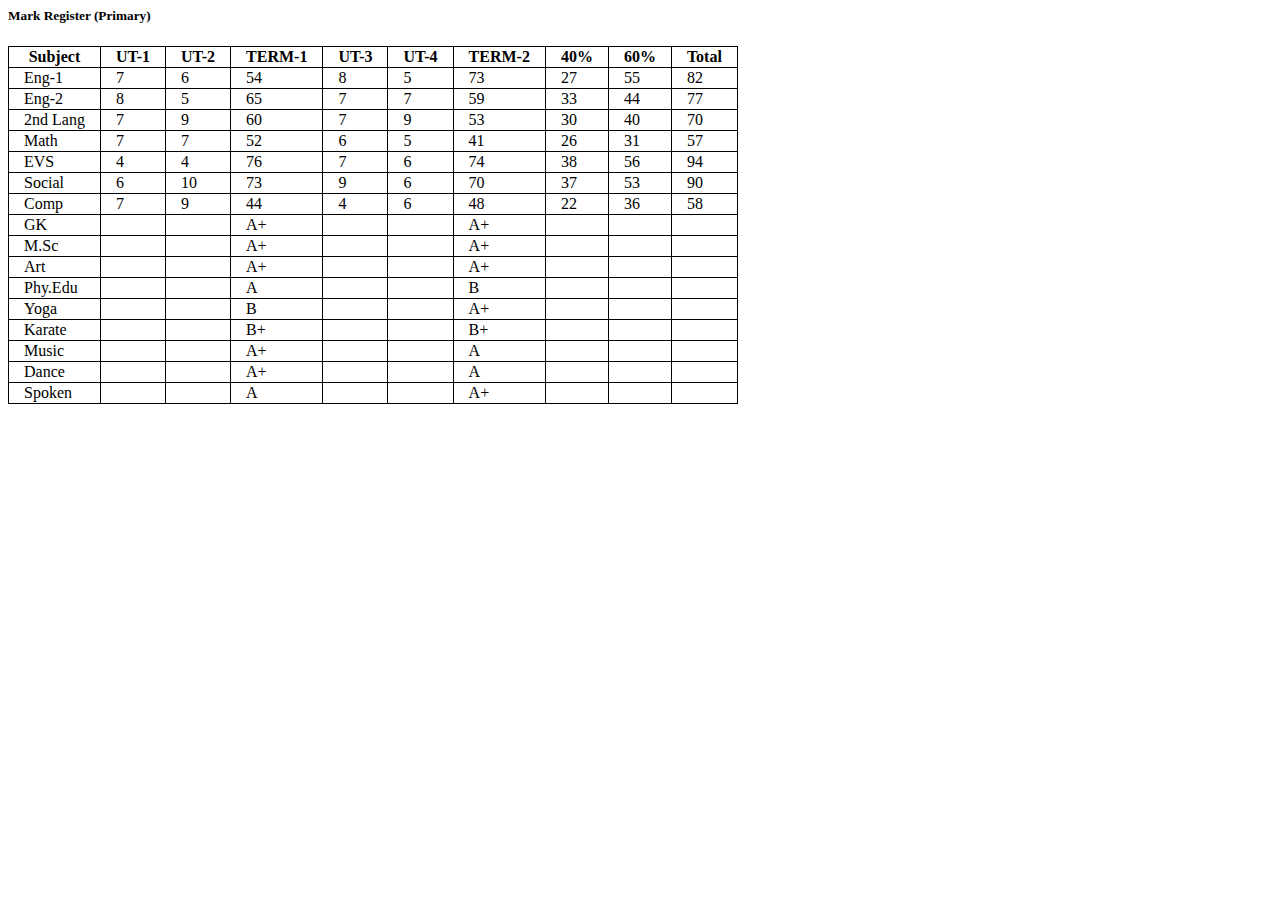
<file: result generator.html>
<head>
<style>
table, th, td {
  border: 1px solid black;
  border-collapse: collapse;
}
th, td {
  padding-left: 15px;
  padding-right: 15px;
}
</style>
</head>
<body>
<h5>Mark Register (Primary)</h5>
<table style="">
  <tr>
    <th>Subject</th>
    <th>UT-1</th>
    <th>UT-2</th>
	<th>TERM-1</th>
    <th>UT-3</th>
    <th>UT-4</th>
	<th>TERM-2</th>
    <th>40%</th>
    <th>60%</th>
	<th>Total</th>
  </tr>
  <tr>
    <td>Eng-1</td>
    <td id="m00"></td>
    <td id="m01"></td>
    <td id="m02"></td>
    <td id="m03"></td>
	<td id="m04"></td>
    <td id="m05"></td>
    <td id="m06"></td>
    <td id="m07"></td>
    <td id="m08"></td>
  </tr>
  <tr>
    <td>Eng-2</td>
    <td id="m10"></td>
    <td id="m11"></td>
    <td id="m12"></td>
    <td id="m13"></td>
	<td id="m14"></td>
    <td id="m15"></td>
    <td id="m16"></td>
    <td id="m17"></td>
    <td id="m18"></td>
  </tr>
   <tr>
    <td>2nd Lang</td>
    <td id="m20"></td>
    <td id="m21"></td>
    <td id="m22"></td>
    <td id="m23"></td>
	<td id="m24"></td>
    <td id="m25"></td>
    <td id="m26"></td>
    <td id="m27"></td>
    <td id="m28"></td>
  </tr>
   <tr>
    <td>Math</td>
    <td id="m30"></td>
    <td id="m31"></td>
    <td id="m32"></td>
    <td id="m33"></td>
	<td id="m34"></td>
    <td id="m35"></td>
    <td id="m36"></td>
    <td id="m37"></td>
    <td id="m38"></td>
  </tr>
   <tr>
    <td>EVS</td>
    <td id="m40"></td>
    <td id="m41"></td>
    <td id="m42"></td>
    <td id="m43"></td>
	<td id="m44"></td>
    <td id="m45"></td>
    <td id="m46"></td>
    <td id="m47"></td>
    <td id="m48"></td>
  </tr>
   <tr>
    <td>Social</td>
    <td id="m50"></td>
    <td id="m51"></td>
    <td id="m52"></td>
    <td id="m53"></td>
	<td id="m54"></td>
    <td id="m55"></td>
    <td id="m56"></td>
    <td id="m57"></td>
    <td id="m58"></td>
  </tr>
   <tr>
    <td>Comp</td>
    <td id="m60"></td>
    <td id="m61"></td>
    <td id="m62"></td>
    <td id="m63"></td>
	<td id="m64"></td>
    <td id="m65"></td>
    <td id="m66"></td>
    <td id="m67"></td>
    <td id="m68"></td>
  </tr>
   <tr>
    <td>GK</td>
    <td id="m70"></td>
    <td id="m71"></td>
    <td id="m72"></td>
    <td id="m73"></td>
	<td id="m74"></td>
    <td id="m75"></td>
    <td id="m76"></td>
    <td id="m77"></td>
    <td id="m78"></td>
  </tr>
   <tr>
    <td>M.Sc</td>
    <td id="m80"></td>
    <td id="m81"></td>
    <td id="m82"></td>
    <td id="m83"></td>
	<td id="m84"></td>
    <td id="m85"></td>
    <td id="m86"></td>
    <td id="m87"></td>
    <td id="m88"></td>
  </tr>
   <tr>
    <td>Art</td>
    <td id="m90"></td>
    <td id="m91"></td>
    <td id="m92"></td>
    <td id="m93"></td>
	<td id="m94"></td>
    <td id="m95"></td>
    <td id="m96"></td>
    <td id="m97"></td>
    <td id="m98"></td>
  </tr>
   <tr>
    <td>Phy.Edu</td>
    <td id="m100"></td>
    <td id="m101"></td>
    <td id="m102"></td>
    <td id="m103"></td>
	<td id="m104"></td>
    <td id="m105"></td>
    <td id="m106"></td>
    <td id="m107"></td>
    <td id="m108"></td>
  </tr>
   <tr>
    <td>Yoga</td>
    <td id="m110"></td>
    <td id="m111"></td>
    <td id="m112"></td>
    <td id="m113"></td>
	<td id="m114"></td>
    <td id="m115"></td>
    <td id="m116"></td>
    <td id="m117"></td>
    <td id="m118"></td>
  </tr>
   <tr>
    <td>Karate</td>
    <td id="m120"></td>
    <td id="m121"></td>
    <td id="m122"></td>
    <td id="m123"></td>
	<td id="m124"></td>
    <td id="m125"></td>
    <td id="m126"></td>
    <td id="m127"></td>
    <td id="m128"></td>
  </tr>
   <tr>
    <td>Music</td>
    <td id="m130"></td>
    <td id="m131"></td>
    <td id="m132"></td>
    <td id="m133"></td>
	<td id="m134"></td>
    <td id="m135"></td>
    <td id="m136"></td>
    <td id="m137"></td>
    <td id="m138"></td>
  </tr>
   <tr>
    <td>Dance</td>
    <td id="m140"></td>
    <td id="m141"></td>
    <td id="m142"></td>
    <td id="m143"></td>
	<td id="m144"></td>
    <td id="m145"></td>
    <td id="m146"></td>
    <td id="m147"></td>
    <td id="m148"></td>
  </tr>
   <tr>
    <td>Spoken</td>
    <td id="m150"></td>
    <td id="m151"></td>
    <td id="m152"></td>
    <td id="m153"></td>
	<td id="m154"></td>
    <td id="m155"></td>
    <td id="m156"></td>
    <td id="m157"></td>
    <td id="m158"></td>
  </tr>
</table>

<script>
var i, j;
for(i = 0; i < 16; i++){
	if(i<7){
		for(j = 0; j < 9; j++){
			if(j==0 || j==1 || j==3 || j==4){
				document.getElementById("m"+i+j).innerHTML=Math.round(getNumberUT());
			}else if (j==2 || j==5){
				document.getElementById("m"+i+j).innerHTML=Math.round(getNumberTerm());
			}else if(j==6){
				document.getElementById("m"+i+j).innerHTML=Math.round(parseInt(document.getElementById("m"+i+"2").innerHTML) * 0.5);
			}else if(j==7){
				document.getElementById("m"+i+j).innerHTML=Math.round(parseInt(document.getElementById("m"+i+"5").innerHTML) * 0.75);
			}else if(j==8){	
				document.getElementById("m"+i+j).innerHTML=parseInt(document.getElementById("m"+i+"6").innerHTML)+parseInt(document.getElementById("m"+i+"7").innerHTML);
			}
		}
	}else{
		document.getElementById("m"+i+"2").innerHTML=getGrade();
		document.getElementById("m"+i+"5").innerHTML=getGrade();
	}
}
function getGrade(){
	const grades=["A+","A","B+","B","A+","A","B+","B","C"];
	return grades[Math.floor(Math.random() * grades.length)];
}
function getNumberTerm() {
    return Math.random() * (79 - 40) + 40;
}
function getNumberUT() {
    return Math.random() * (10 - 4) + 4;
}
</script>
</body>
</file>
<file: projects/Arena Animation-v1/css/wallop.css>
/**
 * wallop.css
 *
 * @fileoverview Default styles for wallop – recommended
 *
 * @author Pedro Duarte
 * @author http://pedroduarte.me/wallop
 */

/*
  This is the top-level selector

  It should be relative positioned
  to allow the children to be positioned absolutely
  relative to this
 */
.Wallop {
  position: relative;
}

/*
  This element groups all the items, but not the buttons

  It's a recommendation but it's very likely
  you'll want to hide any overflow from the items
  Especially when doing animations such as scale
 */
.Wallop-list {
  position: relative;
  overflow: hidden;
}

/*
  This is the item element

  By default, they are all hidden and
  positioned absolute
  I recommend always having .Wallop-item--current
  in your markup by default (probably on the first element)
 */
.Wallop-item {
  visibility: hidden;
  position: absolute;
  top: 0;
  left: 0;
  width: 100%;
}

/*
  This is the current item element

  All we do here, is make it visible again reset
  the position to static. Could also be relative
 */
.Wallop-item--current {
  visibility: visible;
  position: relative;
}
</file>
<file: projects/Arena Animation-v1/css/wallop--fade.css>
/**
 * wallop--fade.css
 *
 * @fileoverview Fade animation for wallop
 *
 * @author Pedro Duarte
 * @author http://pedroduarte.me/wallop
 */

 .Wallop--fade .Wallop-item--hidePrevious,
 .Wallop--fade .Wallop-item--hideNext {
  visibility: visible;
  -webkit-animation: fadeOut 450ms cubic-bezier(0.455, 0.03, 0.515, 0.955) both;
  -moz-animation: fadeOut 450ms cubic-bezier(0.455, 0.03, 0.515, 0.955) both;
  -ms-animation: fadeOut 450ms cubic-bezier(0.455, 0.03, 0.515, 0.955) both;
  animation: fadeOut 450ms cubic-bezier(0.455, 0.03, 0.515, 0.955) both;
}

/*
  In order to fade out properly we need to make sure
  that the item that is going to be the previous one
  has a higer z-index that the next one
 */
.Wallop--fade .Wallop-item--hidePrevious,
.Wallop--fade .Wallop-item--hideNext { z-index: 2; }
.Wallop--fade .Wallop-item--showPrevious,
.Wallop--fade .Wallop-item--showNext { z-index: 1; }

 /*==========  FADE ANIMATIONS  ==========*/
@-webkit-keyframes fadeOut {
  100% {
    opacity: 0;
    visibility: hidden;
  }
}
@-moz-keyframes fadeOut {
  100% {
    opacity: 0;
    visibility: hidden;
  }
}
@-ms-keyframes fadeOut {
  100% {
    opacity: 0;
    visibility: hidden;
  }
}
@keyframes fadeOut {
  100% {
    opacity: 0;
    visibility: hidden;
  }
}
</file>
<file: projects/Arena Animation-v1/css/main.css>
.header{
	background-color:black;
}
.logo{
	//background: url('logo.png') no-repeat center;
	//background-size: contain;
	height:100px;
}
.logo_img{
	//margin:0 auto;
	position: relative;
	
    top: 40%;
    transform: translateY(-50%);
	left: 50%;
    transform: translateX(-50%);
}
.header_1{
	height:50px;
	background-color:black;
}
.fa-white{
	color:#aaaaaa;
}
#account_1{
	display:table;
	margin:0 auto;
	position: relative;
    top: 50%;
    transform: translateY(-50%);
}
.menu_item{
	text-align:center;
	background-color:black;
	padding:10px;
	color:white;
	z-index:99;
}
.Wallop-item img { width: 100%; }
/*.homepage_product{
	box-sizing: border-box;
	float:left;
	width:33.3%;
}
.homepage_product_1{
	width:80%;
	margin-left: 10%;
	margin-right: 10%;
	//height:400px;
	border:solid 1px #aaaaaa;
	padding:10%;
	text-align:center;
}*/
.home_prod_box{
	border:solid 1px #aaaaaa;
	text-align:center;
	padding:10px;
}
.tabs li em, .tabs li.active a{
	border:1px solid #aaaaaa;
	border-bottom:1px solid #fff;
}
.tabs ul {
	border-bottom:1px solid #aaaaaa;
}
.sm_header1, .sm_header2{
	background-color:black;
	color:white;
	padding:10px;
}
#sm_account{
	float:right;
}
.sm_menu{
	text-decoration: none;
}
.kube-menu{
	color:white;
}

.home_browse_category{
	text-align:center;
	
}
.fashion{
	background-color:black;
}
.footer{
	background-color:black;
	color:white;
}
.footer_menu{
	padding-top:2%;
}
.footer_menu_item{
	padding-right:5%;
}
.footer_social{
	padding-top:2%;
	text-align:right;
}
.footer_newsletter{
	padding-top:2%;
}
.footer_copyright{
	padding-top:2%;
	text-align:right;
}
@media only screen and (max-width: 768px) {
	.footer_menu{
		padding-top:2%;
		text-align:center;
	}
	.footer_menu_item{
		padding-right:5%;
	}
	.footer_social{
		padding-top:2%;
		text-align:center;
	}
	.footer_newsletter{
		padding-top:2%;
		text-align:center;
		padding-left:2%;
		padding-right:2%;
	}
	.footer_copyright{
		padding-top:2%;
		text-align:center;
		font-size:small;
	}
}
</file>
<file: projects/Arena Animation-v1/css/kube.min.css>
.button,body,button,h1,h1.title,h2,h3,h4,h5,h6{font-family:Arial,"Helvetica Neue",Helvetica,sans-serif}hr,iframe{border:none}cite,figcaption,var{opacity:.6}figure pre,kbd{border:1px solid rgba(0,0,0,.1)}.dropdown ul,nav ol,nav ul,ul.unstyled,ul.unstyled ul{list-style:none}audio,img,table,video{max-width:100%}input,select,td.align-middle,textarea,tr.align-middle td{vertical-align:middle}html{box-sizing:border-box}*,:after,:before{box-sizing:inherit}*{margin:0;padding:0;outline:0;-webkit-overflow-scrolling:touch}img,video{height:auto}svg{max-height:100%}::-moz-focus-inner{border:0;padding:0}input[type=radio],input[type=checkbox]{vertical-align:middle;position:relative;bottom:.15rem;font-size:115%;margin-right:3px}input[type=search]{-webkit-appearance:textfield}.button,button,select{-webkit-appearance:none}input[type=search]::-webkit-search-cancel-button,input[type=search]::-webkit-search-decoration{-webkit-appearance:none}.inverted{color:#fff}.error{color:#f03c69}.success{color:#35beb1}.warning{color:#f7ba45}.focus{color:#1c86f2}.aluminum{color:#f8f8f8}.silver{color:#e0e1e1}.lightgray{color:#d4d4d4}.gray{color:#bdbdbd}.midgray{color:#676b72}.darkgray,body{color:#313439}.bg-black{background-color:#0d0d0e}.bg-inverted{background-color:#fff}.bg-error{background-color:#f03c69}.bg-success{background-color:#35beb1}.bg-warning{background-color:#f7ba45}.bg-focus{background-color:#1c86f2}.bg-aluminum{background-color:#f8f8f8}.bg-silver{background-color:#e0e1e1}.bg-lightgray{background-color:#d4d4d4}.bg-gray{background-color:#bdbdbd}.bg-midgray{background-color:#676b72}.bg-darkgray{background-color:#313439}.bg-highlight{background-color:#edf2ff}body,html{font-size:16px;line-height:24px}body{background-color:transparent}a{color:#3794de}a:hover{color:#f03c69}h1,h1.title,h2,h3,h4,h5,h6{font-weight:700;color:#0d0d0e;text-rendering:optimizeLegibility;margin-bottom:16px}.message,.monospace,code,kbd,pre,samp,var{font-family:Consolas,Monaco,"Courier New",monospace}h1.title{font-size:60px;line-height:64px;margin-bottom:8px}.h1,h1{font-size:48px;line-height:52px}.h2,h2{font-size:36px;line-height:40px}.h3,.h4,h3,h4{line-height:32px}.h3,h3{font-size:24px}.h4,h4{font-size:21px}.h5,h5{font-size:18px;line-height:28px}.h6,h6{font-size:16px;line-height:24px}.h1 a,.h2 a,.h3 a,.h4 a,.h5 a,.h6 a,h1 a,h2 a,h3 a,h4 a,h5 a,h6 a{color:inherit}blockquote+h2,blockquote+h3,blockquote+h4,blockquote+h5,blockquote+h6,dl+h2,dl+h3,dl+h4,dl+h5,dl+h6,figure+h2,figure+h3,figure+h4,figure+h5,figure+h6,form+h2,form+h3,form+h4,form+h5,form+h6,hr+h2,hr+h3,hr+h4,hr+h5,hr+h6,ol+h2,ol+h3,ol+h4,ol+h5,ol+h6,p+h2,p+h3,p+h4,p+h5,p+h6,pre+h2,pre+h3,pre+h4,pre+h5,pre+h6,table+h2,table+h3,table+h4,table+h5,table+h6,ul+h2,ul+h3,ul+h4,ul+h5,ul+h6{margin-top:24px}ol,ol ol,ol ul,ul,ul ol,ul ul{margin:0 0 0 24px}ol ol li{list-style-type:lower-alpha}ol ol ol li{list-style-type:lower-roman}nav ol,nav ul{margin:0}dd,nav ol ol,nav ol ul,nav ul ol,nav ul ul{margin-left:24px}dl dt{font-weight:700}address,blockquote,dl,fieldset,figure,form,hr,ol,p,pre,table,ul{margin-bottom:16px}hr{border-bottom:1px solid rgba(0,0,0,.1);margin-top:-1px}blockquote{padding-left:1rem;border-left:4px solid rgba(0,0,0,.1);font-style:italic;color:rgba(49,52,57,.65)}blockquote p{margin-bottom:.5rem}cite,code,figcaption,kbd,mark,pre,samp,small,time,var{font-size:87.5%}abbr[title],dfn[title]{border-bottom:1px dotted rgba(0,0,0,.5);cursor:help}var{font-style:normal}code,kbd,mark,samp{position:relative;top:-1px;padding:4px 4px 2px;display:inline-block;line-height:1;color:rgba(49,52,57,.85)}code{background:#e0e1e1}mark{background:#f7ba45}samp{color:#fff;background:#1c86f2}sub,sup{font-size:x-small;line-height:0;margin-left:1rem/4;position:relative}.small,.smaller,pre,pre code{line-height:20px}sup{top:0}sub{bottom:1px}pre,pre code{background:#f8f8f8;padding:0;top:0;display:block;color:rgba(49,52,57,.85);overflow:none;white-space:pre-wrap}pre,td,th{padding:1rem}.black,a.muted{color:#0d0d0e}figure figcaption{position:relative;top:-1rem/2}figure pre{background:0 0;border-radius:4px}figure .video-container,figure pre{margin-bottom:8px}.text-left{text-align:left}.label.badge,.text-center{text-align:center}.text-right{text-align:right}ul.unstyled{margin-left:0}.upper{text-transform:uppercase}.lower{text-transform:lowercase}.italic{font-style:italic!important}.strong{font-weight:700!important}.normal{font-weight:400!important}.muted{opacity:.55}a.muted:hover{opacity:1}.smaller{font-size:12px}.small{font-size:14px}.big{font-size:18px;line-height:28px}.large{font-size:20px;line-height:32px}.end{margin-bottom:0!important}.highlight{background-color:#edf2ff}.nowrap,.nowrap td{white-space:nowrap}@media (min-width:768px) and (max-width:1024px){.columns-2,.columns-3,.columns-4{column-gap:24px}.columns-2{column-count:2}.columns-3{column-count:3}.columns-4{column-count:4}}.row{display:flex;flex-direction:row;flex-wrap:wrap}.row.gutters,.row.gutters>.row{margin-left:-2%}@media (max-width:768px){.row{flex-direction:column;flex-wrap:nowrap}.row.gutters,.row.gutters>.row{margin-left:0}}.row.gutters>.col,.row.gutters>.row>.col{margin-left:2%}@media (max-width:768px){.row.gutters>.col,.row.gutters>.row>.col{margin-left:0}}.row.around{justify-content:space-around}.row.between{justify-content:space-between}.row.auto .col{flex-grow:1}.col-1{width:8.33333%}.offset-1{margin-left:8.33333%}.col-2{width:16.66667%}.offset-2{margin-left:16.66667%}.col-3{width:25%}.offset-3{margin-left:25%}.col-4{width:33.33333%}.offset-4{margin-left:33.33333%}.col-5{width:41.66667%}.offset-5{margin-left:41.66667%}.col-6{width:50%}.offset-6{margin-left:50%}.col-7{width:58.33333%}.offset-7{margin-left:58.33333%}.col-8{width:66.66667%}.offset-8{margin-left:66.66667%}.col-9{width:75%}.offset-9{margin-left:75%}.col-10{width:83.33333%}.offset-10{margin-left:83.33333%}.col-11{width:91.66667%}.offset-11{margin-left:91.66667%}.col-12{width:100%}.offset-12{margin-left:100%}.gutters>.col-1{width:calc(8.33333% - 2%)}.gutters>.offset-1{margin-left:calc(8.33333% + 2%)!important}.gutters>.col-2{width:calc(16.66667% - 2%)}.gutters>.offset-2{margin-left:calc(16.66667% + 2%)!important}.gutters>.col-3{width:calc(25% - 2%)}.gutters>.offset-3{margin-left:calc(25% + 2%)!important}.gutters>.col-4{width:calc(33.33333% - 2%)}.gutters>.offset-4{margin-left:calc(33.33333% + 2%)!important}.gutters>.col-5{width:calc(41.66667% - 2%)}.gutters>.offset-5{margin-left:calc(41.66667% + 2%)!important}.gutters>.col-6{width:calc(50% - 2%)}.gutters>.offset-6{margin-left:calc(50% + 2%)!important}.gutters>.col-7{width:calc(58.33333% - 2%)}.gutters>.offset-7{margin-left:calc(58.33333% + 2%)!important}.gutters>.col-8{width:calc(66.66667% - 2%)}.gutters>.offset-8{margin-left:calc(66.66667% + 2%)!important}.gutters>.col-9{width:calc(75% - 2%)}.gutters>.offset-9{margin-left:calc(75% + 2%)!important}.gutters>.col-10{width:calc(83.33333% - 2%)}.gutters>.offset-10{margin-left:calc(83.33333% + 2%)!important}.gutters>.col-11{width:calc(91.66667% - 2%)}.gutters>.offset-11{margin-left:calc(91.66667% + 2%)!important}.gutters>.col-12{width:calc(100% - 2%)}.gutters>.offset-12{margin-left:calc(100% + 2%)!important}.first{order:-1}.last{order:1}@media (max-width:768px){[class*=' offset-'],[class^=offset-]{margin-left:0}.row .col{margin-left:0;width:100%}.row.gutters .col{margin-bottom:16px}.first-sm{order:-1}.last-sm{order:1}}table{border-collapse:collapse;border-spacing:0;width:100%;empty-cells:show;font-size:15px;line-height:24px}table caption{text-align:left;font-size:14px;font-weight:500;color:#676b72}legend,th{font-weight:700}th{text-align:left;vertical-align:bottom}td{vertical-align:top}td,th{border-bottom:1px solid rgba(0,0,0,.05)}td:first-child,th:first-child{padding-left:0}td:last-child,th:last-child{padding-right:0}tfoot td,tfoot th{color:rgba(49,52,57,.5)}table.bordered td,table.bordered th{border:1px solid rgba(0,0,0,.05)}table.striped tr:nth-child(odd) td{background:#f8f8f8}table.bordered td:first-child,table.bordered th:first-child,table.striped td:first-child,table.striped th:first-child{padding-left:1rem}table.bordered td:last-child,table.bordered th:last-child,table.striped td:last-child,table.striped th:last-child{padding-right:1rem}table.unstyled td,table.unstyled th{border:none;padding:0}fieldset{font-family:inherit;border:1px solid rgba(0,0,0,.1);padding:2rem;margin-bottom:2rem;margin-top:2rem}legend{font-size:12px;text-transform:uppercase;padding:0 1rem;margin-left:-1rem;top:2px;position:relative;line-height:0}.button i,.req,button i{position:relative;top:1px}input,select,textarea{display:block;width:100%;font-family:inherit;font-size:15px;height:40px;outline:0;background-color:#fff;border:1px solid #d4d4d4;border-radius:3px;box-shadow:none;padding:0 12px}input.small,select.small,textarea.small{height:36px;font-size:13px;padding:0 12px;border-radius:3px}input.big,select.big,textarea.big{height:48px;font-size:17px;padding:0 12px;border-radius:3px}input:focus,select:focus,textarea:focus{outline:0;background-color:#fff;border-color:#1c86f2;box-shadow:0 0 1px #1c86f2 inset}input.error,select.error,textarea.error{background-color:rgba(240,60,105,.1);border:1px solid #f583a0}input.error:focus,select.error:focus,textarea.error:focus{border-color:#f03c69;box-shadow:0 0 1px #f03c69 inset}input.success,select.success,textarea.success{background-color:rgba(53,190,177,.1);border:1px solid #6ad5cb}input.success:focus,select.success:focus,textarea.success:focus{border-color:#35beb1;box-shadow:0 0 1px #35beb1 inset}input.disabled,input:disabled,select.disabled,select:disabled,textarea.disabled,textarea:disabled{resize:none;opacity:.6;cursor:default;font-style:italic;color:rgba(0,0,0,.5)}select{background-image:url('data:image/svg+xml;utf8,<svg xmlns="http://www.w3.org/2000/svg" width="9" height="12" viewBox="0 0 9 12"><path fill="#5e6c75" d="M0.722,4.823L-0.01,4.1,4.134-.01,4.866,0.716Zm7.555,0L9.01,4.1,4.866-.01l-0.732.726ZM0.722,7.177L-0.01,7.9,4.134,12.01l0.732-.726Zm7.555,0L9.01,7.9,4.866,12.01l-0.732-.726Z"/></svg>');background-repeat:no-repeat;background-position:right 1rem center}select[multiple]{background-image:none;height:auto;padding:.5rem .75rem}textarea{height:auto;padding:8px 12px;line-height:24px;vertical-align:top}input[type=file]{width:auto;border:none;padding:0;height:auto;background:0 0;box-shadow:none;display:inline-block}input.search,input[type=search]{background-repeat:no-repeat;background-position:8px 53%;background-image:url('data:image/svg+xml;utf8,<svg xmlns="http://www.w3.org/2000/svg" width="16" height="16" viewBox="0 0 16 16"><path fill="#000" fill-opacity="0.4" d="M14.891,14.39l-0.5.5a0.355,0.355,0,0,1-.5,0L9.526,10.529a5.3,5.3,0,1,1,2.106-4.212,5.268,5.268,0,0,1-1.1,3.21l4.362,4.362A0.354,0.354,0,0,1,14.891,14.39ZM6.316,2.418a3.9,3.9,0,1,0,3.9,3.9A3.9,3.9,0,0,0,6.316,2.418Z"/></svg>');padding-left:32px}input[type=radio],input[type=checkbox]{display:inline-block;width:auto;height:auto;padding:0}label{display:block;color:#313439;margin-bottom:4px;font-size:15px}label .desc,label .error,label .success,label.checkbox{text-transform:none;font-weight:400}label.checkbox{font-size:16px;line-height:24px;cursor:pointer;color:inherit}.button,.desc,.message,button{line-height:20px}label.checkbox input{margin-top:0}.form-checkboxes label.checkbox{display:inline-block;margin-right:16px}.req{font-weight:700;color:#f03c69;font-size:110%}.desc{color:rgba(49,52,57,.5);font-size:12px}span.desc{margin-left:4px}div.desc{margin-top:4px;margin-bottom:-8px}.form-buttons .button,.form-buttons button{margin-right:8px}.form-item,form{margin-bottom:2rem}.form .row:last-child .form-item,.form>.form-item:last-child{margin-bottom:0}.form span.error,.form span.success{font-size:12px;line-height:20px;margin-left:4px}.form-inline input,.form-inline select,.form-inline textarea{display:inline-block;width:auto}.append,.prepend{display:flex}.append input,.prepend input{flex:1}.append .button,.append span,.prepend .button,.prepend span{flex-shrink:0}.append span,.prepend span{display:flex;flex-direction:column;justify-content:center;font-weight:400;border:1px solid #d4d4d4;background-color:#f8f8f8;padding:0 .875rem;color:rgba(0,0,0,.5);font-size:12px;white-space:nowrap}.button,.label,button{display:inline-block;font-weight:500;text-decoration:none;vertical-align:middle}.prepend input{border-radius:0 3px 3px 0}.prepend .button{margin-right:-1px;border-radius:3px 0 0 3px!important}.append input,.prepend span{border-radius:3px 0 0 3px}.prepend span{border-right:none}.append .button{margin-left:-1px;border-radius:0 3px 3px 0!important}.append span{border-left:none;border-radius:0 3px 3px 0}.button,button{font-size:15px;color:#fff;background-color:#1c86f2;border-radius:3px;min-height:40px;padding:8px 20px;cursor:pointer;border:1px solid transparent}.button i,button i{margin:0 2px}.fixed,.no-scroll{position:fixed;top:0;left:0}input[type=submit]{width:auto}.button:hover,button:hover{outline:0;text-decoration:none;color:#fff;background-color:#4ca0f5}.button.disabled,.button:disabled{cursor:default;font-style:normal;color:rgba(255,255,255,.7);background-color:rgba(28,134,242,.7)}.breadcrumbs li.active a,.pagination li.active a,.pagination span{cursor:text}.button.small{font-size:13px;min-height:36px;padding:6px 20px;border-radius:3px}.button.big{font-size:17px;min-height:48px;padding:13px 24px;border-radius:3px}.button.large{font-size:19px;min-height:56px;padding:20px 36px;border-radius:3px}.button.outline{background:0 0;border-width:2px;border-color:#1c86f2;color:#1c86f2}.button.outline:hover{background:0 0;color:rgba(28,134,242,.6);border-color:rgba(28,134,242,.5)}.button.outline.disabled,.button.outline:disabled{background:0 0;color:rgba(28,134,242,.7);border-color:rgba(28,134,242,.5)}.button.inverted,.button.inverted:hover{color:#000;background-color:#fff}.button.inverted.disabled,.button.inverted:disabled{color:rgba(0,0,0,.7);background-color:rgba(255,255,255,.7)}.button.inverted.outline{background:0 0;color:#fff;border-color:#fff}.button.inverted.outline:hover{color:rgba(255,255,255,.6);border-color:rgba(255,255,255,.5)}.button.inverted.outline.disabled,.button.inverted.outline:disabled{background:0 0;color:rgba(255,255,255,.7);border-color:rgba(255,255,255,.5)}.button.inverted:hover{opacity:.7}.button.round{border-radius:56px}.button.raised{box-shadow:0 1px 3px rgba(0,0,0,.3)}.button.upper{text-transform:uppercase;letter-spacing:.04em;font-size:13px}.button.upper.small{font-size:11px}.button.upper.big{font-size:13px}.button.upper.large{font-size:15px}.button.secondary{color:#fff;background-color:#313439}.button.secondary:hover{color:#fff;background-color:#606670}.button.secondary.disabled,.button.secondary:disabled{color:rgba(255,255,255,.7);background-color:rgba(49,52,57,.7)}.button.secondary.outline{background:0 0;color:#313439;border-color:#313439}.button.secondary.outline:hover{color:rgba(49,52,57,.6);border-color:rgba(49,52,57,.5)}.button.secondary.outline.disabled,.button.secondary.outline:disabled{background:0 0;color:rgba(49,52,57,.7);border-color:rgba(49,52,57,.5)}.label{font-size:13px;background:#e0e1e1;line-height:18px;padding:0 10px;color:#313439;border:1px solid transparent;border-radius:4px}.label a,.label a:hover{color:inherit;text-decoration:none}.label.big{font-size:14px;line-height:24px;padding:0 12px}.label.tag,.label.upper{text-transform:uppercase;font-size:11px}.label.outline{background:0 0;border-color:#bdbdbd}.label.badge{border-radius:64px;padding:0 6px}.label.badge.big{padding:0 8px}.label.tag{padding:0;background:0 0;border:none}.label.tag.big{font-size:13px}.label.success{background:#35beb1;color:#fff}.label.success.outline,.label.success.tag{background:0 0;border-color:#35beb1;color:#35beb1}.label.error{background:#f03c69;color:#fff}.label.error.outline,.label.error.tag{background:0 0;border-color:#f03c69;color:#f03c69}.label.warning{background:#f7ba45;color:#0d0d0e}.label.warning.outline,.label.warning.tag{background:0 0;border-color:#f7ba45;color:#f7ba45}.label.focus{background:#1c86f2;color:#fff}.label.focus.outline,.label.focus.tag{background:0 0;border-color:#1c86f2;color:#1c86f2}.label.black{background:#0d0d0e;color:#fff}.label.black.outline,.label.black.tag{background:0 0;border-color:#0d0d0e;color:#0d0d0e}.label.inverted{background:#fff;color:#0d0d0e}.label.inverted.outline,.label.inverted.tag{background:0 0;border-color:#fff;color:#fff}.breadcrumbs{font-size:14px;margin-bottom:24px}.breadcrumbs ul{display:flex;align-items:center}.breadcrumbs.push-center ul{justify-content:center}.breadcrumbs a,.breadcrumbs span{font-style:normal;padding:0 10px;display:inline-block;white-space:nowrap}.breadcrumbs li:after{display:inline-block;content:'/';color:rgba(0,0,0,.3)}.breadcrumbs li.active a,.pagination a{text-decoration:none;color:#313439}.breadcrumbs li:last-child:after{display:none}.breadcrumbs li:first-child a,.breadcrumbs li:first-child span{padding-left:0}.pagination{margin:24px 0;font-size:14px}.close,.pagination.upper{font-size:12px}.pagination ul{display:flex;margin:0}.pagination.align-center ul{justify-content:center}.pagination a,.pagination span{border-radius:3px;display:inline-block;padding:8px 12px;line-height:1;white-space:nowrap;border:1px solid transparent}.pagination a:hover,.pagination li.active a,.pagination span{color:rgba(0,0,0,.5);border-color:#e0e1e1}.pager span{line-height:24px}.pager a,.pager span{padding-left:16px;padding-right:16px;border-radius:64px;border-color:rgba(0,0,0,.1)}.pager li{flex-basis:50%}.pager li.next{text-align:right}.pager.align-center li{flex-basis:auto;margin-left:4px;margin-right:4px}.pager.flat a,.pager.flat span{border:none;display:block;padding:0}.pager.flat a{font-weight:700}.pager.flat a:hover{background:0 0;text-decoration:underline}@media (max-width:768px){.pager.flat ul{flex-direction:column}.pager.flat li{flex-basis:100%;margin-bottom:8px;text-align:left}}@font-face{font-family:Kube;src:url([data-uri]) format("truetype");font-weight:400;font-style:normal}.caret,.close,[class*=" kube-"],[class^=kube-]{font-family:Kube!important;speak:none;font-style:normal;font-weight:400;font-variant:normal;text-transform:none;line-height:1;-webkit-font-smoothing:antialiased;-moz-osx-font-smoothing:grayscale}.kube-calendar:before{content:"\e900"}.caret.down:before,.kube-caret-down:before{content:"\e901"}.caret.left:before,.kube-caret-left:before{content:"\e902"}.caret.right:before,.kube-caret-right:before{content:"\e903"}.caret.up:before,.kube-caret-up:before{content:"\e904"}.close:before,.kube-close:before{content:"\e905"}.kube-menu:before{content:"\e906"}.kube-search:before{content:"\e907"}.gutters .column.push-left,.push-left{margin-right:auto}.gutters .column.push-right,.push-right{margin-left:auto}.gutters .column.push-center,.push-center{margin-left:auto;margin-right:auto}.gutters .column.push-middle,.push-middle{margin-top:auto;margin-bottom:auto}.push-bottom{margin-top:auto}.align-middle{align-items:center}.align-right{justify-content:flex-end}.align-center{justify-content:center}.float-right{float:right}.float-left{float:left}.fixed{z-index:100;width:100%}.w5{width:5%}.w10{width:10%}.w15{width:15%}.w20{width:20%}.w25{width:25%}.w30{width:30%}.w35{width:35%}.w40{width:40%}.w45{width:45%}.w50{width:50%}.w55{width:55%}.w60{width:60%}.w65{width:65%}.w70{width:70%}.w75{width:75%}.w80{width:80%}.w85{width:85%}.w90{width:90%}.w95{width:95%}.w100{width:100%}.w-auto{width:auto}.w-small{width:480px}.w-medium{width:600px}.w-big{width:740px}.w-large{width:840px}.max-w5{max-width:5%}.max-w10{max-width:10%}.max-w15{max-width:15%}.max-w20{max-width:20%}.max-w25{max-width:25%}.max-w30{max-width:30%}.max-w35{max-width:35%}.max-w40{max-width:40%}.max-w45{max-width:45%}.max-w50{max-width:50%}.max-w55{max-width:55%}.max-w60{max-width:60%}.max-w65{max-width:65%}.max-w70{max-width:70%}.max-w75{max-width:75%}.max-w80{max-width:80%}.max-w85{max-width:85%}.max-w90{max-width:90%}.max-w95{max-width:95%}.max-w100{max-width:100%}.max-w-small{max-width:480px}.max-w-medium{max-width:600px}.max-w-big{max-width:740px}.max-w-large{max-width:840px}.min-w5{min-width:5%}.min-w10{min-width:10%}.min-w15{min-width:15%}.min-w20{min-width:20%}.min-w25{min-width:25%}.min-w30{min-width:30%}.min-w35{min-width:35%}.min-w40{min-width:40%}.min-w45{min-width:45%}.min-w50{min-width:50%}.min-w55{min-width:55%}.min-w60{min-width:60%}.min-w65{min-width:65%}.min-w70{min-width:70%}.min-w75{min-width:75%}.min-w80{min-width:80%}.min-w85{min-width:85%}.min-w90{min-width:90%}.min-w95{min-width:95%}.min-w100{min-width:100%}.h25{height:25%}.h50{height:50%}.h100{height:100%}.group:after{content:'';display:table;clear:both}.flex{display:flex}@media (max-width:768px){.gutters .column.push-left-sm,.push-left-sm{margin-left:0}.gutters .column.push-center-sm,.push-center-sm{margin-left:auto;margin-right:auto}.push-top-sm{margin-top:0}.align-left-sm{justify-content:flex-start}.float-left,.float-right{float:none}.w-auto-sm{width:auto}.w-big,.w-large,.w-medium,.w-small,.w100-sm{width:100%}.max-w-auto-sm,.max-w-big,.max-w-large,.max-w-medium,.max-w-small{max-width:auto}.flex-column-sm{flex-direction:column}.flex-w100-sm{flex:0 0 100%}}@media (max-width:768px) and (max-width:768px){.flex-w100-sm{flex:0 0 100%!important}}.invisible{visibility:hidden}.visible{visibility:visible}.display-block{display:block}.hide{display:none!important}@media (max-width:768px){.hide-sm{display:none!important}}@media (min-width:768px){.show-sm{display:none!important}}@media print{.hide-print{display:none!important}.show-print{display:block!important}}.caret,.close{display:inline-block}.no-scroll{overflow:hidden;width:100%;height:100%!important}.scrollbar-measure{position:absolute;top:-9999px;width:50px;height:50px;overflow:scroll}.dropdown,.slideDown,.slideUp{overflow:hidden}.video-container{height:0;padding-bottom:56.25%;position:relative;margin-bottom:16px}.video-container embed,.video-container iframe,.video-container object{position:absolute;top:0;left:0;width:100%!important;height:100%!important}.close{min-height:16px;min-width:16px;line-height:16px;vertical-align:middle;text-align:center;opacity:.6}.close:hover{opacity:1}.close.small{font-size:8px}.close.big{font-size:18px}.close.white{color:#fff}.button .caret{margin-right:-8px}.overlay{position:fixed;z-index:200;top:0;left:0;right:0;bottom:0;background-color:rgba(255,255,255,.95)}.overlay>.close{position:fixed;top:1rem;right:1rem}@media print{blockquote,img,pre,tr{page-break-inside:avoid}*{background:0 0!important;color:#000!important;box-shadow:none!important;text-shadow:none!important}a,a:visited{text-decoration:underline}blockquote,pre{border:1px solid #999}h2,h3,p{orphans:3;widows:3}thead{display:table-header-group}img{max-width:100%!important}h2,h3,h4{page-break-after:avoid}@page{margin:.5cm}}.dropdown,.modal{box-shadow:0 10px 25px rgba(0,0,0,.15)}@keyframes slideUp{to{height:0;padding-top:0;padding-bottom:0}}@keyframes slideDown{from{height:0;padding-top:0;padding-bottom:0}}@keyframes fadeIn{from{opacity:0}to{opacity:1}}@keyframes fadeOut{from{opacity:1}to{opacity:0}}@keyframes flipIn{from{opacity:0;transform:scaleY(0)}to{opacity:1;transform:scaleY(1)}}@keyframes flipOut{from{opacity:1;transform:scaleY(1)}to{opacity:0;transform:scaleY(0)}}@keyframes zoomIn{from{opacity:0;transform:scale3d(.3,.3,.3)}50%{opacity:1}}@keyframes zoomOut{from{opacity:1}50%{opacity:0;transform:scale3d(.3,.3,.3)}to{opacity:0}}@keyframes slideInRight{from{transform:translate3d(100%,0,0);visibility:visible}to{transform:translate3d(0,0,0)}}@keyframes slideInLeft{from{transform:translate3d(-100%,0,0);visibility:visible}to{transform:translate3d(0,0,0)}}@keyframes slideInDown{from{transform:translate3d(0,-100%,0);visibility:visible}to{transform:translate3d(0,0,0)}}@keyframes slideOutLeft{from{transform:translate3d(0,0,0)}to{visibility:hidden;transform:translate3d(-100%,0,0)}}@keyframes slideOutRight{from{transform:translate3d(0,0,0)}to{visibility:hidden;transform:translate3d(100%,0,0)}}@keyframes slideOutUp{from{transform:translate3d(0,0,0)}to{visibility:hidden;transform:translate3d(0,-100%,0)}}@keyframes rotate{from{transform:rotate(0)}to{transform:rotate(360deg)}}@keyframes pulse{from,to{transform:scale3d(1,1,1)}50%{transform:scale3d(1.03,1.03,1.03)}}@keyframes shake{15%{transform:translateX(.5rem)}30%{transform:translateX(-.4rem)}45%{transform:translateX(.3rem)}60%{transform:translateX(-.2rem)}75%{transform:translateX(.1rem)}90%{transform:translateX(0)}}.fadeIn{animation:fadeIn 250ms}.fadeOut{animation:fadeOut 250ms}.zoomIn{animation:zoomIn .2s}.zoomOut{animation:zoomOut .5s}.slideInRight{animation:slideInRight .5s}.slideInLeft{animation:slideInLeft .5s}.slideInDown{animation:slideInDown .5s}.slideOutLeft{animation:slideOutLeft .5s}.slideOutRight{animation:slideOutRight .5s}.slideOutUp{animation:slideOutUp .5s}.slideUp{animation:slideUp .2s ease-in-out}.slideDown{animation:slideDown 80ms ease-in-out}.flipIn{animation:flipIn 250ms cubic-bezier(.5,-.5,.5,1.5)}.flipOut{animation:flipOut .5s cubic-bezier(.5,-.5,.5,1.5)}.rotate{animation:rotate .5s}.pulse{animation:pulse 250ms 2}.shake{animation:shake .5s}.dropdown{position:absolute;z-index:100;top:0;right:0;width:280px;color:#000;font-size:15px;background:#fff;border-radius:3px;max-height:300px;margin:0;padding:0}.dropdown.dropdown-mobile{position:fixed;top:0;left:0;right:0;bottom:0;width:100%;max-height:none;border:none}.dropdown .close{margin:20px auto}.dropdown.open{overflow:auto}.dropdown ul{margin:0}.dropdown ul li{border-bottom:1px solid rgba(0,0,0,.07)}.dropdown ul li:last-child{border-bottom:none}.dropdown ul a{display:block;padding:12px;text-decoration:none;color:#000}.dropdown ul a:hover{background:rgba(0,0,0,.05)}.message{font-size:14px;background:#e0e1e1;color:#313439;padding:1rem 2.5em .75rem 1rem;margin-bottom:24px;position:relative}.message a{color:inherit}.message h2,.message h3,.message h4,.message h5,.message h6{margin-bottom:0}.message .close{position:absolute;right:1rem;top:1.1rem}.message.error{background:#f03c69;color:#fff}.message.success{background:#35beb1;color:#fff}.message.warning{background:#f7ba45}.message.focus{background:#1c86f2;color:#fff}.message.black{background:#0d0d0e;color:#fff}.message.inverted,.modal,.offcanvas{background:#fff}.modal-box{position:fixed;top:0;left:0;bottom:0;right:0;overflow-x:hidden;overflow-y:auto;z-index:200}.modal{position:relative;margin:16px auto auto;padding:0;border-radius:8px;color:#000}@media (max-width:768px){.modal input,.modal textarea{font-size:16px}}.modal .close{position:absolute;top:18px;right:16px;opacity:.3}.modal .close:hover{opacity:1}.modal-header{padding:24px 32px;font-size:18px;font-weight:700;border-bottom:1px solid rgba(0,0,0,.05)}.modal-header:empty{display:none}.modal-body{padding:36px 56px}@media (max-width:768px){.modal-body,.modal-header{padding:24px}}.offcanvas{position:fixed;padding:24px;height:100%;top:0;left:0;z-index:300;overflow-y:scroll}.offcanvas .close{position:absolute;top:8px;right:8px}.offcanvas-push-body,.tabs a,.tabs em{position:relative}.offcanvas-left{border-right:1px solid rgba(0,0,0,.1)}.offcanvas-right{left:auto;right:0;border-left:1px solid rgba(0,0,0,.1)}.tabs{margin-bottom:24px;font-size:14px}.tabs li em,.tabs li.active a{color:#313439;border:1px solid rgba(0,0,0,.1);cursor:default;text-decoration:none;background:0 0}.tabs a,.tabs em{top:1px;font-style:normal;display:block;padding:.5rem 1rem;border:1px solid transparent;color:rgba(0,0,0,.5);text-decoration:none}.tabs a:hover{-moz-transition:all linear .2s;transition:all linear .2s;color:#313439;text-decoration:underline;background-color:#e0e1e1}@media (min-width:768px){.tabs ul{display:flex;margin-top:-1px;border-bottom:1px solid rgba(0,0,0,.1)}.tabs li em,.tabs li.active a{border-bottom:1px solid #fff}}
</file>
